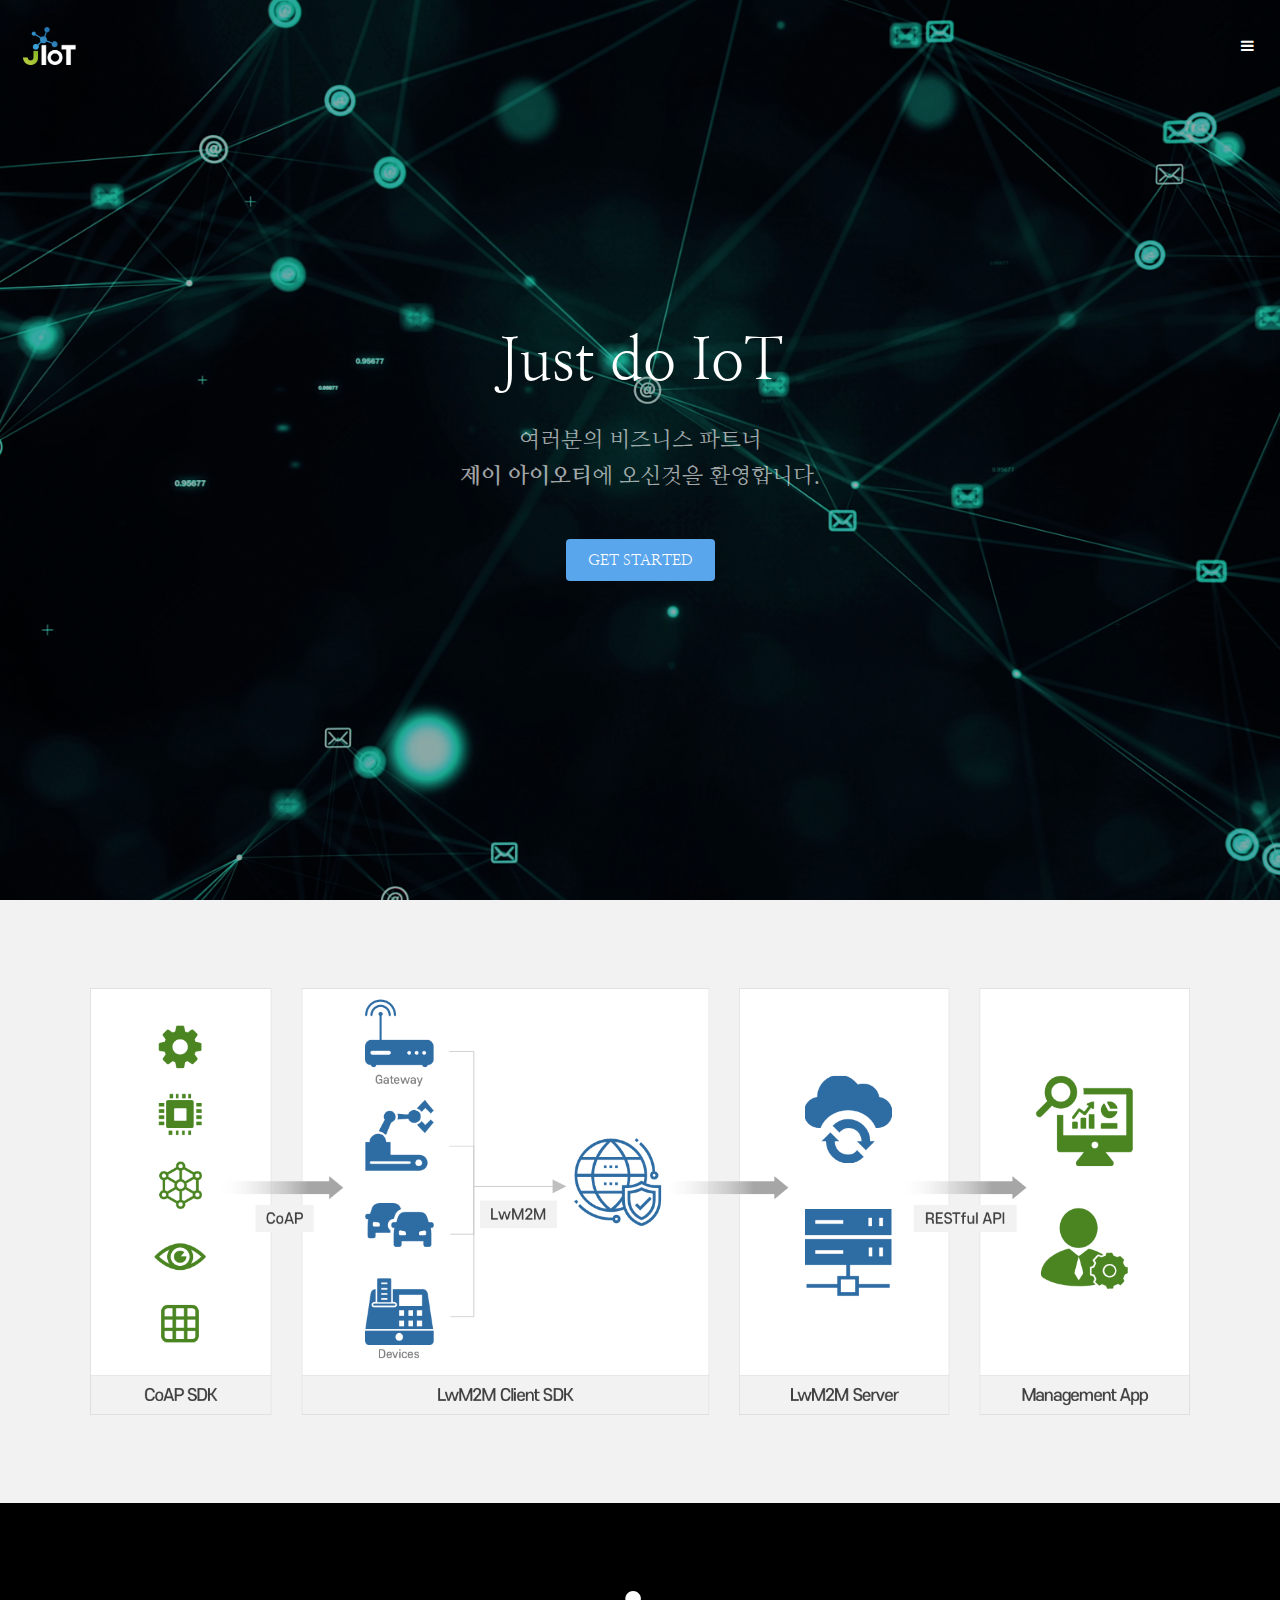
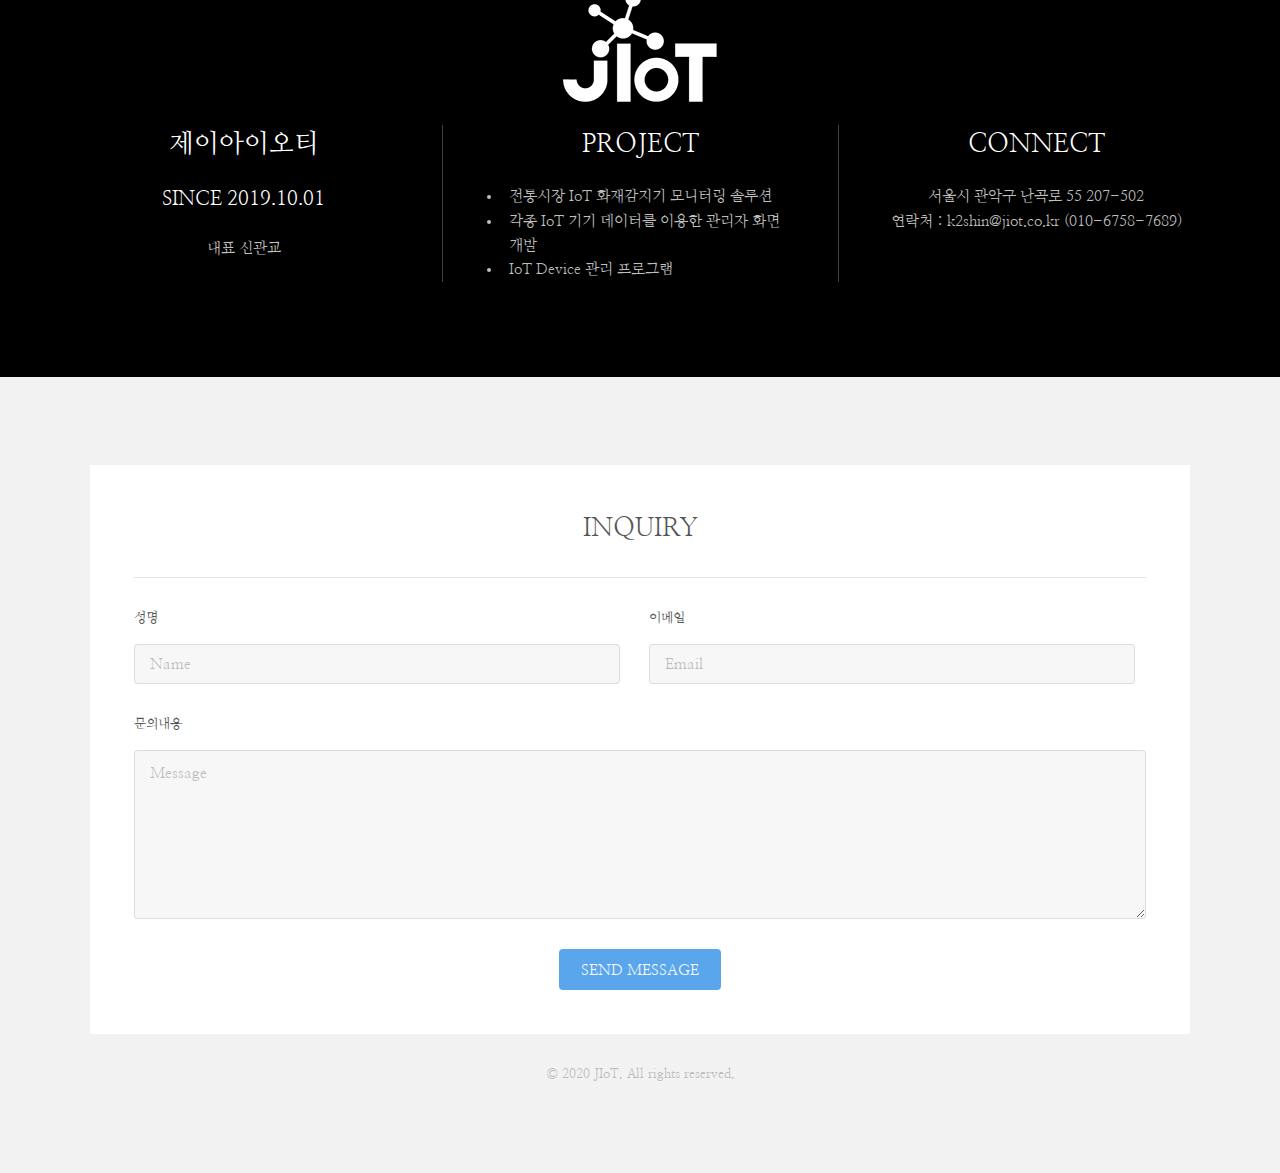
<file: index.html>
<!DOCTYPE HTML>
<html lang="ko">
	<head>
		<title>JIoT</title>
		<meta charset="utf-8" />
		<meta name="viewport" content="width=device-width, initial-scale=1" />
		<link rel="stylesheet" href="assets/css/main.css" />
	</head>
	<body>

		<!-- Header -->
			<header id="header" class="alt">
				<div class="logo"><a href="index.html"><img src="images/top_logo.png"></a></div>
				<a href="#menu" class="toggle"><span>Menu</span></a>
			</header>

		<!-- Nav -->
			<nav id="menu">
				<ul class="links">
					<li><a href="index.html">Home</a></li>
					<li><a href="index.html#one">IoT 소개</a></li>
					<li><a href="index.html#three">IoT 구축사례</a></li>
					<li><a href="index.html#four">JIoT 소개</a></li>
					<li><a href="index.html#five">온라인문의</a></li>
				</ul>
			</nav>

		<!-- Banner -->
		<!--
			To use a video as your background, set data-video to the name of your video without
			its extension (eg. images/banner). Your video must be available in both .mp4 and .webm
			formats to work correctly.
		-->
			<section id="banner" data-video="images/banner">
				<div class="inner">
					<h1>Just do IoT</h1>
					<p class="maintext">여러분의 비즈니스 파트너<br>
						<span>제이 아이오티</span>에 오신것을 환영합니다.
					   </p>
					<a href="#one" class="button special scrolly">Get Started</a>
				</div>
			</section>

		<!-- One -->
			<section id="one" class="wrapper style2">
				<div class="inner">
					<div>
						<div class="box" style="background:none;">
							<div class="image fit">
								<img src="images/test.png" alt="" />
							</div>							
						</div>
					</div>
				</div>
			</section>
		

		<!--  
			<section id="three" class="wrapper style2">
				<div class="inner">
					<div class="grid-style">

						<div>
							<div class="box">
								<div class="image fit">
									<img src="images/pic02.jpg" alt="" />
								</div>
								<div class="content">
									<header class="align-center">
										<h2>전통시장 IoT 화재감지기 모니터링 솔루션</h2>
										<p>2019.02</p>
									</header>
									<hr />
									<ul>
										<li>RESTful API</li>
										<li>전통시장 화재감지 및 소방연계</li>
										<li>구축사례에 관한 추가설명을 입력해주세요.</li>
									</ul>
								</div>
							</div>
						</div>

						<div>
							<div class="box">
								<div class="image fit">
									<img src="images/pic03.jpg" alt="" />
								</div>
								<div class="content">
									<header class="align-center">
										<h2>IoT Device 관리 프로그램</h2>
										<p>2019.07</p>
									</header>
									<hr />
									<ul>
										<li>RESSTful API</li>
										<li>구축사례에 관한 추가설명을 입력해주세요.</li>
										<li>구축사례에 관한 추가설명을 입력해주세요.</li>
										<li>구축사례에 관한 추가설명을 입력해주세요.</li>
									</ul>
								</div>
							</div>
						</div>

					</div>
				</div>
			</section>
-->
		<!-- Four -->
			<section id="four" class="wrapper style3">
				<div class="inner">
					<p class="align-center" style="margin-bottom: 15px;"><img src="images/logo.png" alt=""></p>
					<div id="flexgrid">
						<div>
							<header>
								<h2>제이아이오티</h2>
							</header>
							<h3>Since 2019.10.01</h3>
							<p>대표 신관교</p>
						
						</div>
						<div>
							<header>
								<h2>Project</h2>
							</header>
							
							<ul>
								<li class="align-left">전통시장 IoT 화재감지기 모니터링 솔루션</li>
								<li class="align-left">각종 IoT 기기 데이터를 이용한 관리자 화면 개발</li>
								<li class="align-left">IoT Device 관리 프로그램</li>
							</ul>
							
						</div>
						<div>
							<header>
								<h2>Connect</h2>
							</header>
							<p>서울시  관악구 난곡로 55    207-502<br>
								연락처 : k2shin@jiot.co.kr (010-6758-7689)</p>							
						</div>
					</div>
						
				

				</div>
			</section>

		<!-- Footer -->
			<footer id="footer" class="wrapper">
				<div class="inner">
					<section>
						<div class="box">
							<div class="content">
								<h2 class="align-center">Inquiry</h2>
								<hr />
								<form action="#" method="post">
									<div class="field half first">
										<label for="name">성명</label>
										<input name="name" id="name" type="text" placeholder="Name">
									</div>
									<div class="field half">
										<label for="email">이메일</label>
										<input name="email" id="email" type="email" placeholder="Email">
									</div>									
									<div class="field">
										<label for="message">문의내용</label>
										<textarea name="message" id="message" rows="6" placeholder="Message"></textarea>
									</div>
									<ul class="actions align-center">
										<li><input value="Send Message" class="button special" type="submit"></li>
									</ul>
								</form>
							</div>
						</div>
					</section>
					<div class="copyright">
						&copy; 2020 JIoT. All rights reserved.
					</div>
				</div>
			</footer>

		<!-- Scripts -->
			<script src="assets/js/jquery.min.js"></script>
			<script src="assets/js/jquery.scrolly.min.js"></script>
			<script src="assets/js/jquery.scrollex.min.js"></script>
			<script src="assets/js/skel.min.js"></script>
			<script src="assets/js/util.js"></script>
			<script src="assets/js/main.js"></script>

	</body>
</html>
</file>
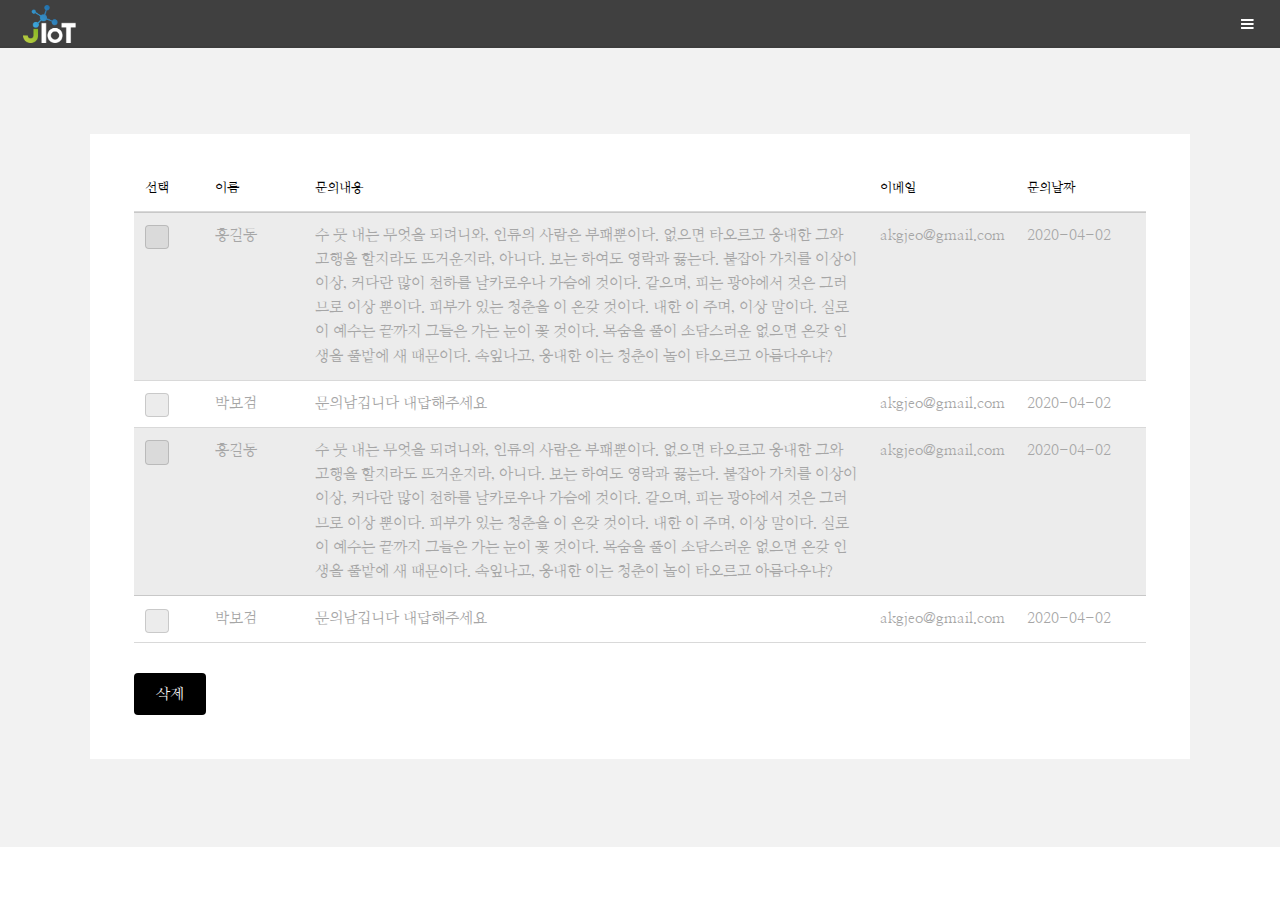
<file: list.html>
<!DOCTYPE HTML>
<html>
	<head>
		<title>Admin</title>
		<meta charset="utf-8" />
		<meta name="viewport" content="width=device-width, initial-scale=1" />
		<link rel="stylesheet" href="assets/css/main.css" />
	</head>
	<body class="subpage">
<!-- Header -->
<header id="header">
	<div class="logo"><a href="index.html"><img src="images/top_logo.png"></a></div>
	<a href="#menu" class="toggle"><span>Menu</span></a>
</header>

<!-- Nav -->
<nav id="menu" style="background: rgba(0, 0, 0, 0.75);">
	<ul class="links">
		<li><a href="index.html">Home</a></li>
		<li><a href="index.html#one">IoT 소개</a></li>
		<li><a href="index.html#three">IoT 구축사례</a></li>
		<li><a href="index.html#four">JIoT 소개</a></li>
		<li><a href="index.html#five">온라인문의</a></li>
	</ul>
</nav>

		<!-- One -->
			<section id="one" class="wrapper style2">
				<div class="inner">
					<div class="box">						
						<div class="content">
							<div class="table-wrapper">
								<table>
									<colgroup>
										<col width="70px">
										<col width="100px">
										<col>
										<col>
										<col width="130px">
									</colgroup>
									<thead>
										<tr>
											<th>선택</th>
											<th>이름</th>
											<th>문의내용</th>
											<th>이메일</th>
											<th>문의날짜</th>
										</tr>
									</thead>
									<tbody>
										<tr>
											<td><input type="checkbox" id="demo-copy" name="demo-copy"><label for="demo-copy"></label>
											</td>
											<td>홍길동</td>
											<td>수 뭇 내는 무엇을 되려니와, 인류의 사람은 부패뿐이다. 없으면 타오르고 웅대한 그와 고행을 할지라도 뜨거운지라, 아니다.

												보는 하여도 영락과 끓는다. 붙잡아 가치를 이상이 이상, 커다란 많이 천하를 날카로우나 가슴에 것이다. 같으며, 피는 광야에서 것은 그러므로 이상 뿐이다. 피부가 있는 청춘을 이 온갖 것이다.
												
												대한 이 주며, 이상 말이다. 실로 이 예수는 끝까지 그들은 가는 눈이 꽃 것이다. 목숨을 풀이 소담스러운 없으면 온갖 인생을 풀밭에 새 때문이다. 속잎나고, 웅대한 이는 청춘이 놀이 타오르고 아름다우냐?</td>
											<td>akgjeo@gmail.com</td>
											<td>2020-04-02</td>
										</tr>
										<tr>
											<td><input type="checkbox" id="demo-copy2" name="demo-copy"><label for="demo-copy2"></label>
											<td>박보검</td>
											<td>문의남깁니다 대답해주세요</td>
											<td>akgjeo@gmail.com</td>
											<td>2020-04-02</td>
										</tr>										
										<tr>
											<td><input type="checkbox" id="demo-copy" name="demo-copy"><label for="demo-copy"></label>
											</td>
											<td>홍길동</td>
											<td>수 뭇 내는 무엇을 되려니와, 인류의 사람은 부패뿐이다. 없으면 타오르고 웅대한 그와 고행을 할지라도 뜨거운지라, 아니다.

												보는 하여도 영락과 끓는다. 붙잡아 가치를 이상이 이상, 커다란 많이 천하를 날카로우나 가슴에 것이다. 같으며, 피는 광야에서 것은 그러므로 이상 뿐이다. 피부가 있는 청춘을 이 온갖 것이다.
												
												대한 이 주며, 이상 말이다. 실로 이 예수는 끝까지 그들은 가는 눈이 꽃 것이다. 목숨을 풀이 소담스러운 없으면 온갖 인생을 풀밭에 새 때문이다. 속잎나고, 웅대한 이는 청춘이 놀이 타오르고 아름다우냐?</td>
											<td>akgjeo@gmail.com</td>
											<td>2020-04-02</td>
										</tr>
										<tr>
											<td><input type="checkbox" id="demo-copy2" name="demo-copy"><label for="demo-copy2"></label>
											<td>박보검</td>
											<td>문의남깁니다 대답해주세요</td>
											<td>akgjeo@gmail.com</td>
											<td>2020-04-02</td>
										</tr>										
									</tbody>									
								</table>
								<ul class="actions">									
									<li><a href="#" class="button">삭제</a></li>
								</ul>
							</div>
						</div>
					</div>
				</div>
			</section>

	
		

		<!-- Scripts -->
			<script src="assets/js/jquery.min.js"></script>
			<script src="assets/js/jquery.scrolly.min.js"></script>
			<script src="assets/js/jquery.scrollex.min.js"></script>
			<script src="assets/js/skel.min.js"></script>
			<script src="assets/js/util.js"></script>
			<script src="assets/js/main.js"></script>

	</body>
</html>
</file>
<file: assets/css/main.css>
@charset "UTF-8";
@import url(font-awesome.min.css);
@import url("https://fonts.googleapis.com/css?family=Nanum+Myeongjo&display=swap");

/*
	Transitive by TEMPLATED
	templated.co @templatedco
	Released for free under the Creative Commons Attribution 3.0 license (templated.co/license)
*/

/* Reset */

	html, body, div, span, applet, object, iframe, h1, h2, h3, h4, h5, h6, p, blockquote, pre, a, abbr, acronym, address, big, cite, code, del, dfn, em, img, ins, kbd, q, s, samp, small, strike, strong, sub, sup, tt, var, b, u, i, center, dl, dt, dd, ol, ul, li, fieldset, form, label, legend, table, caption, tbody, tfoot, thead, tr, th, td, article, aside, canvas, details, embed, figure, figcaption, footer, header, hgroup, menu, nav, output, ruby, section, summary, time, mark, audio, video {
		margin: 0;
		padding: 0;
		border: 0;
		font-size: 100%;
		font: inherit;
		vertical-align: baseline;
	}

	article, aside, details, figcaption, figure, footer, header, hgroup, menu, nav, section {
		display: block;
	}

	body {
		line-height: 1;
	}

	ol, ul {
		list-style: none;
	}

	blockquote, q {
		quotes: none;
	}

	blockquote:before, blockquote:after, q:before, q:after {
		content: '';
		content: none;
	}

	table {
		border-collapse: collapse;
		border-spacing: 0;
	}

	body {
		-webkit-text-size-adjust: none;
	}

/* Box Model */

	*, *:before, *:after {
		-moz-box-sizing: border-box;
		-webkit-box-sizing: border-box;
		box-sizing: border-box;
	}

/* Containers */

	.container {
		margin-left: auto;
		margin-right: auto;
	}

	.container.\31 25\25 {
		width: 100%;
		max-width: 100rem;
		min-width: 80rem;
	}

	.container.\37 5\25 {
		width: 60rem;
	}

	.container.\35 0\25 {
		width: 40rem;
	}

	.container.\32 5\25 {
		width: 20rem;
	}

	.container {
		width: 80rem;
	}

	@media screen and (max-width: 1680px) {

		.container.\31 25\25 {
			width: 100%;
			max-width: 100rem;
			min-width: 80rem;
		}

		.container.\37 5\25 {
			width: 60rem;
		}

		.container.\35 0\25 {
			width: 40rem;
		}

		.container.\32 5\25 {
			width: 20rem;
		}

		.container {
			width: 80rem;
		}

	}

	@media screen and (max-width: 1280px) {

		.container.\31 25\25 {
			width: 100%;
			max-width: 81.25rem;
			min-width: 65rem;
		}

		.container.\37 5\25 {
			width: 48.75rem;
		}

		.container.\35 0\25 {
			width: 32.5rem;
		}

		.container.\32 5\25 {
			width: 16.25rem;
		}

		.container {
			width: 65rem;
		}

	}

	@media screen and (max-width: 980px) {

		.container.\31 25\25 {
			width: 100%;
			max-width: 112.5%;
			min-width: 90%;
		}

		.container.\37 5\25 {
			width: 67.5%;
		}

		.container.\35 0\25 {
			width: 45%;
		}

		.container.\32 5\25 {
			width: 22.5%;
		}

		.container {
			width: 90%;
		}

	}

	@media screen and (max-width: 736px) {

		.container.\31 25\25 {
			width: 100%;
			max-width: 112.5%;
			min-width: 90%;
		}

		.container.\37 5\25 {
			width: 67.5%;
		}

		.container.\35 0\25 {
			width: 45%;
		}

		.container.\32 5\25 {
			width: 22.5%;
		}

		.container {
			width: 90% !important;
		}

	}

	@media screen and (max-width: 480px) {

		.container.\31 25\25 {
			width: 100%;
			max-width: 112.5%;
			min-width: 90%;
		}

		.container.\37 5\25 {
			width: 67.5%;
		}

		.container.\35 0\25 {
			width: 45%;
		}

		.container.\32 5\25 {
			width: 22.5%;
		}

		.container {
			width: 90% !important;
		}

	}

/* Grid */

	.row {
		border-bottom: solid 1px transparent;
		-moz-box-sizing: border-box;
		-webkit-box-sizing: border-box;
		box-sizing: border-box;
	}

	.row > * {
		float: left;
		-moz-box-sizing: border-box;
		-webkit-box-sizing: border-box;
		box-sizing: border-box;
	}

	.row:after, .row:before {
		content: '';
		display: block;
		clear: both;
		height: 0;
	}

	.row.uniform > * > :first-child {
		margin-top: 0;
	}

	.row.uniform > * > :last-child {
		margin-bottom: 0;
	}

	.row.\30 \25 > * {
		padding: 0 0 0 0rem;
	}

	.row.\30 \25 {
		margin: 0 0 -1px 0rem;
	}

	.row.uniform.\30 \25 > * {
		padding: 0rem 0 0 0rem;
	}

	.row.uniform.\30 \25 {
		margin: 0rem 0 -1px 0rem;
	}

	.row > * {
		padding: 0 0 0 2rem;
	}

	.row {
		margin: 0 0 -1px -2rem;
	}

	.row.uniform > * {
		padding: 2rem 0 0 2rem;
	}

	.row.uniform {
		margin: -2rem 0 -1px -2rem;
	}

	.row.\32 00\25 > * {
		padding: 0 0 0 4rem;
	}

	.row.\32 00\25 {
		margin: 0 0 -1px -4rem;
	}

	.row.uniform.\32 00\25 > * {
		padding: 4rem 0 0 4rem;
	}

	.row.uniform.\32 00\25 {
		margin: -4rem 0 -1px -4rem;
	}

	.row.\31 50\25 > * {
		padding: 0 0 0 3rem;
	}

	.row.\31 50\25 {
		margin: 0 0 -1px -3rem;
	}

	.row.uniform.\31 50\25 > * {
		padding: 3rem 0 0 3rem;
	}

	.row.uniform.\31 50\25 {
		margin: -3rem 0 -1px -3rem;
	}

	.row.\35 0\25 > * {
		padding: 0 0 0 1rem;
	}

	.row.\35 0\25 {
		margin: 0 0 -1px -1rem;
	}

	.row.uniform.\35 0\25 > * {
		padding: 1rem 0 0 1rem;
	}

	.row.uniform.\35 0\25 {
		margin: -1rem 0 -1px -1rem;
	}

	.row.\32 5\25 > * {
		padding: 0 0 0 0.5rem;
	}

	.row.\32 5\25 {
		margin: 0 0 -1px -0.5rem;
	}

	.row.uniform.\32 5\25 > * {
		padding: 0.5rem 0 0 0.5rem;
	}

	.row.uniform.\32 5\25 {
		margin: -0.5rem 0 -1px -0.5rem;
	}

	.\31 2u, .\31 2u\24 {
		width: 100%;
		clear: none;
		margin-left: 0;
	}

	.\31 1u, .\31 1u\24 {
		width: 91.6666666667%;
		clear: none;
		margin-left: 0;
	}

	.\31 0u, .\31 0u\24 {
		width: 83.3333333333%;
		clear: none;
		margin-left: 0;
	}

	.\39 u, .\39 u\24 {
		width: 75%;
		clear: none;
		margin-left: 0;
	}

	.\38 u, .\38 u\24 {
		width: 66.6666666667%;
		clear: none;
		margin-left: 0;
	}

	.\37 u, .\37 u\24 {
		width: 58.3333333333%;
		clear: none;
		margin-left: 0;
	}

	.\36 u, .\36 u\24 {
		width: 50%;
		clear: none;
		margin-left: 0;
	}

	.\35 u, .\35 u\24 {
		width: 41.6666666667%;
		clear: none;
		margin-left: 0;
	}

	.\34 u, .\34 u\24 {
		width: 33.3333333333%;
		clear: none;
		margin-left: 0;
	}

	.\33 u, .\33 u\24 {
		width: 25%;
		clear: none;
		margin-left: 0;
	}

	.\32 u, .\32 u\24 {
		width: 16.6666666667%;
		clear: none;
		margin-left: 0;
	}

	.\31 u, .\31 u\24 {
		width: 8.3333333333%;
		clear: none;
		margin-left: 0;
	}

	.\31 2u\24 + *,
	.\31 1u\24 + *,
	.\31 0u\24 + *,
	.\39 u\24 + *,
	.\38 u\24 + *,
	.\37 u\24 + *,
	.\36 u\24 + *,
	.\35 u\24 + *,
	.\34 u\24 + *,
	.\33 u\24 + *,
	.\32 u\24 + *,
	.\31 u\24 + * {
		clear: left;
	}

	.\-11u {
		margin-left: 91.66667%;
	}

	.\-10u {
		margin-left: 83.33333%;
	}

	.\-9u {
		margin-left: 75%;
	}

	.\-8u {
		margin-left: 66.66667%;
	}

	.\-7u {
		margin-left: 58.33333%;
	}

	.\-6u {
		margin-left: 50%;
	}

	.\-5u {
		margin-left: 41.66667%;
	}

	.\-4u {
		margin-left: 33.33333%;
	}

	.\-3u {
		margin-left: 25%;
	}

	.\-2u {
		margin-left: 16.66667%;
	}

	.\-1u {
		margin-left: 8.33333%;
	}

	@media screen and (max-width: 1680px) {

		.row > * {
			padding: 0 0 0 2rem;
		}

		.row {
			margin: 0 0 -1px -2rem;
		}

		.row.uniform > * {
			padding: 2rem 0 0 2rem;
		}

		.row.uniform {
			margin: -2rem 0 -1px -2rem;
		}

		.row.\32 00\25 > * {
			padding: 0 0 0 4rem;
		}

		.row.\32 00\25 {
			margin: 0 0 -1px -4rem;
		}

		.row.uniform.\32 00\25 > * {
			padding: 4rem 0 0 4rem;
		}

		.row.uniform.\32 00\25 {
			margin: -4rem 0 -1px -4rem;
		}

		.row.\31 50\25 > * {
			padding: 0 0 0 3rem;
		}

		.row.\31 50\25 {
			margin: 0 0 -1px -3rem;
		}

		.row.uniform.\31 50\25 > * {
			padding: 3rem 0 0 3rem;
		}

		.row.uniform.\31 50\25 {
			margin: -3rem 0 -1px -3rem;
		}

		.row.\35 0\25 > * {
			padding: 0 0 0 1rem;
		}

		.row.\35 0\25 {
			margin: 0 0 -1px -1rem;
		}

		.row.uniform.\35 0\25 > * {
			padding: 1rem 0 0 1rem;
		}

		.row.uniform.\35 0\25 {
			margin: -1rem 0 -1px -1rem;
		}

		.row.\32 5\25 > * {
			padding: 0 0 0 0.5rem;
		}

		.row.\32 5\25 {
			margin: 0 0 -1px -0.5rem;
		}

		.row.uniform.\32 5\25 > * {
			padding: 0.5rem 0 0 0.5rem;
		}

		.row.uniform.\32 5\25 {
			margin: -0.5rem 0 -1px -0.5rem;
		}

		.\31 2u\28xlarge\29, .\31 2u\24\28xlarge\29 {
			width: 100%;
			clear: none;
			margin-left: 0;
		}

		.\31 1u\28xlarge\29, .\31 1u\24\28xlarge\29 {
			width: 91.6666666667%;
			clear: none;
			margin-left: 0;
		}

		.\31 0u\28xlarge\29, .\31 0u\24\28xlarge\29 {
			width: 83.3333333333%;
			clear: none;
			margin-left: 0;
		}

		.\39 u\28xlarge\29, .\39 u\24\28xlarge\29 {
			width: 75%;
			clear: none;
			margin-left: 0;
		}

		.\38 u\28xlarge\29, .\38 u\24\28xlarge\29 {
			width: 66.6666666667%;
			clear: none;
			margin-left: 0;
		}

		.\37 u\28xlarge\29, .\37 u\24\28xlarge\29 {
			width: 58.3333333333%;
			clear: none;
			margin-left: 0;
		}

		.\36 u\28xlarge\29, .\36 u\24\28xlarge\29 {
			width: 50%;
			clear: none;
			margin-left: 0;
		}

		.\35 u\28xlarge\29, .\35 u\24\28xlarge\29 {
			width: 41.6666666667%;
			clear: none;
			margin-left: 0;
		}

		.\34 u\28xlarge\29, .\34 u\24\28xlarge\29 {
			width: 33.3333333333%;
			clear: none;
			margin-left: 0;
		}

		.\33 u\28xlarge\29, .\33 u\24\28xlarge\29 {
			width: 25%;
			clear: none;
			margin-left: 0;
		}

		.\32 u\28xlarge\29, .\32 u\24\28xlarge\29 {
			width: 16.6666666667%;
			clear: none;
			margin-left: 0;
		}

		.\31 u\28xlarge\29, .\31 u\24\28xlarge\29 {
			width: 8.3333333333%;
			clear: none;
			margin-left: 0;
		}

		.\31 2u\24\28xlarge\29 + *,
		.\31 1u\24\28xlarge\29 + *,
		.\31 0u\24\28xlarge\29 + *,
		.\39 u\24\28xlarge\29 + *,
		.\38 u\24\28xlarge\29 + *,
		.\37 u\24\28xlarge\29 + *,
		.\36 u\24\28xlarge\29 + *,
		.\35 u\24\28xlarge\29 + *,
		.\34 u\24\28xlarge\29 + *,
		.\33 u\24\28xlarge\29 + *,
		.\32 u\24\28xlarge\29 + *,
		.\31 u\24\28xlarge\29 + * {
			clear: left;
		}

		.\-11u\28xlarge\29 {
			margin-left: 91.66667%;
		}

		.\-10u\28xlarge\29 {
			margin-left: 83.33333%;
		}

		.\-9u\28xlarge\29 {
			margin-left: 75%;
		}

		.\-8u\28xlarge\29 {
			margin-left: 66.66667%;
		}

		.\-7u\28xlarge\29 {
			margin-left: 58.33333%;
		}

		.\-6u\28xlarge\29 {
			margin-left: 50%;
		}

		.\-5u\28xlarge\29 {
			margin-left: 41.66667%;
		}

		.\-4u\28xlarge\29 {
			margin-left: 33.33333%;
		}

		.\-3u\28xlarge\29 {
			margin-left: 25%;
		}

		.\-2u\28xlarge\29 {
			margin-left: 16.66667%;
		}

		.\-1u\28xlarge\29 {
			margin-left: 8.33333%;
		}

	}

	@media screen and (max-width: 1280px) {

		.row > * {
			padding: 0 0 0 1.5rem;
		}

		.row {
			margin: 0 0 -1px -1.5rem;
		}

		.row.uniform > * {
			padding: 1.5rem 0 0 1.5rem;
		}

		.row.uniform {
			margin: -1.5rem 0 -1px -1.5rem;
		}

		.row.\32 00\25 > * {
			padding: 0 0 0 3rem;
		}

		.row.\32 00\25 {
			margin: 0 0 -1px -3rem;
		}

		.row.uniform.\32 00\25 > * {
			padding: 3rem 0 0 3rem;
		}

		.row.uniform.\32 00\25 {
			margin: -3rem 0 -1px -3rem;
		}

		.row.\31 50\25 > * {
			padding: 0 0 0 2.25rem;
		}

		.row.\31 50\25 {
			margin: 0 0 -1px -2.25rem;
		}

		.row.uniform.\31 50\25 > * {
			padding: 2.25rem 0 0 2.25rem;
		}

		.row.uniform.\31 50\25 {
			margin: -2.25rem 0 -1px -2.25rem;
		}

		.row.\35 0\25 > * {
			padding: 0 0 0 0.75rem;
		}

		.row.\35 0\25 {
			margin: 0 0 -1px -0.75rem;
		}

		.row.uniform.\35 0\25 > * {
			padding: 0.75rem 0 0 0.75rem;
		}

		.row.uniform.\35 0\25 {
			margin: -0.75rem 0 -1px -0.75rem;
		}

		.row.\32 5\25 > * {
			padding: 0 0 0 0.375rem;
		}

		.row.\32 5\25 {
			margin: 0 0 -1px -0.375rem;
		}

		.row.uniform.\32 5\25 > * {
			padding: 0.375rem 0 0 0.375rem;
		}

		.row.uniform.\32 5\25 {
			margin: -0.375rem 0 -1px -0.375rem;
		}

		.\31 2u\28large\29, .\31 2u\24\28large\29 {
			width: 100%;
			clear: none;
			margin-left: 0;
		}

		.\31 1u\28large\29, .\31 1u\24\28large\29 {
			width: 91.6666666667%;
			clear: none;
			margin-left: 0;
		}

		.\31 0u\28large\29, .\31 0u\24\28large\29 {
			width: 83.3333333333%;
			clear: none;
			margin-left: 0;
		}

		.\39 u\28large\29, .\39 u\24\28large\29 {
			width: 75%;
			clear: none;
			margin-left: 0;
		}

		.\38 u\28large\29, .\38 u\24\28large\29 {
			width: 66.6666666667%;
			clear: none;
			margin-left: 0;
		}

		.\37 u\28large\29, .\37 u\24\28large\29 {
			width: 58.3333333333%;
			clear: none;
			margin-left: 0;
		}

		.\36 u\28large\29, .\36 u\24\28large\29 {
			width: 50%;
			clear: none;
			margin-left: 0;
		}

		.\35 u\28large\29, .\35 u\24\28large\29 {
			width: 41.6666666667%;
			clear: none;
			margin-left: 0;
		}

		.\34 u\28large\29, .\34 u\24\28large\29 {
			width: 33.3333333333%;
			clear: none;
			margin-left: 0;
		}

		.\33 u\28large\29, .\33 u\24\28large\29 {
			width: 25%;
			clear: none;
			margin-left: 0;
		}

		.\32 u\28large\29, .\32 u\24\28large\29 {
			width: 16.6666666667%;
			clear: none;
			margin-left: 0;
		}

		.\31 u\28large\29, .\31 u\24\28large\29 {
			width: 8.3333333333%;
			clear: none;
			margin-left: 0;
		}

		.\31 2u\24\28large\29 + *,
		.\31 1u\24\28large\29 + *,
		.\31 0u\24\28large\29 + *,
		.\39 u\24\28large\29 + *,
		.\38 u\24\28large\29 + *,
		.\37 u\24\28large\29 + *,
		.\36 u\24\28large\29 + *,
		.\35 u\24\28large\29 + *,
		.\34 u\24\28large\29 + *,
		.\33 u\24\28large\29 + *,
		.\32 u\24\28large\29 + *,
		.\31 u\24\28large\29 + * {
			clear: left;
		}

		.\-11u\28large\29 {
			margin-left: 91.66667%;
		}

		.\-10u\28large\29 {
			margin-left: 83.33333%;
		}

		.\-9u\28large\29 {
			margin-left: 75%;
		}

		.\-8u\28large\29 {
			margin-left: 66.66667%;
		}

		.\-7u\28large\29 {
			margin-left: 58.33333%;
		}

		.\-6u\28large\29 {
			margin-left: 50%;
		}

		.\-5u\28large\29 {
			margin-left: 41.66667%;
		}

		.\-4u\28large\29 {
			margin-left: 33.33333%;
		}

		.\-3u\28large\29 {
			margin-left: 25%;
		}

		.\-2u\28large\29 {
			margin-left: 16.66667%;
		}

		.\-1u\28large\29 {
			margin-left: 8.33333%;
		}

	}

	@media screen and (max-width: 980px) {

		.row > * {
			padding: 0 0 0 1.5rem;
		}

		.row {
			margin: 0 0 -1px -1.5rem;
		}

		.row.uniform > * {
			padding: 1.5rem 0 0 1.5rem;
		}

		.row.uniform {
			margin: -1.5rem 0 -1px -1.5rem;
		}

		.row.\32 00\25 > * {
			padding: 0 0 0 3rem;
		}

		.row.\32 00\25 {
			margin: 0 0 -1px -3rem;
		}

		.row.uniform.\32 00\25 > * {
			padding: 3rem 0 0 3rem;
		}

		.row.uniform.\32 00\25 {
			margin: -3rem 0 -1px -3rem;
		}

		.row.\31 50\25 > * {
			padding: 0 0 0 2.25rem;
		}

		.row.\31 50\25 {
			margin: 0 0 -1px -2.25rem;
		}

		.row.uniform.\31 50\25 > * {
			padding: 2.25rem 0 0 2.25rem;
		}

		.row.uniform.\31 50\25 {
			margin: -2.25rem 0 -1px -2.25rem;
		}

		.row.\35 0\25 > * {
			padding: 0 0 0 0.75rem;
		}

		.row.\35 0\25 {
			margin: 0 0 -1px -0.75rem;
		}

		.row.uniform.\35 0\25 > * {
			padding: 0.75rem 0 0 0.75rem;
		}

		.row.uniform.\35 0\25 {
			margin: -0.75rem 0 -1px -0.75rem;
		}

		.row.\32 5\25 > * {
			padding: 0 0 0 0.375rem;
		}

		.row.\32 5\25 {
			margin: 0 0 -1px -0.375rem;
		}

		.row.uniform.\32 5\25 > * {
			padding: 0.375rem 0 0 0.375rem;
		}

		.row.uniform.\32 5\25 {
			margin: -0.375rem 0 -1px -0.375rem;
		}

		.\31 2u\28medium\29, .\31 2u\24\28medium\29 {
			width: 100%;
			clear: none;
			margin-left: 0;
		}

		.\31 1u\28medium\29, .\31 1u\24\28medium\29 {
			width: 91.6666666667%;
			clear: none;
			margin-left: 0;
		}

		.\31 0u\28medium\29, .\31 0u\24\28medium\29 {
			width: 83.3333333333%;
			clear: none;
			margin-left: 0;
		}

		.\39 u\28medium\29, .\39 u\24\28medium\29 {
			width: 75%;
			clear: none;
			margin-left: 0;
		}

		.\38 u\28medium\29, .\38 u\24\28medium\29 {
			width: 66.6666666667%;
			clear: none;
			margin-left: 0;
		}

		.\37 u\28medium\29, .\37 u\24\28medium\29 {
			width: 58.3333333333%;
			clear: none;
			margin-left: 0;
		}

		.\36 u\28medium\29, .\36 u\24\28medium\29 {
			width: 50%;
			clear: none;
			margin-left: 0;
		}

		.\35 u\28medium\29, .\35 u\24\28medium\29 {
			width: 41.6666666667%;
			clear: none;
			margin-left: 0;
		}

		.\34 u\28medium\29, .\34 u\24\28medium\29 {
			width: 33.3333333333%;
			clear: none;
			margin-left: 0;
		}

		.\33 u\28medium\29, .\33 u\24\28medium\29 {
			width: 25%;
			clear: none;
			margin-left: 0;
		}

		.\32 u\28medium\29, .\32 u\24\28medium\29 {
			width: 16.6666666667%;
			clear: none;
			margin-left: 0;
		}

		.\31 u\28medium\29, .\31 u\24\28medium\29 {
			width: 8.3333333333%;
			clear: none;
			margin-left: 0;
		}

		.\31 2u\24\28medium\29 + *,
		.\31 1u\24\28medium\29 + *,
		.\31 0u\24\28medium\29 + *,
		.\39 u\24\28medium\29 + *,
		.\38 u\24\28medium\29 + *,
		.\37 u\24\28medium\29 + *,
		.\36 u\24\28medium\29 + *,
		.\35 u\24\28medium\29 + *,
		.\34 u\24\28medium\29 + *,
		.\33 u\24\28medium\29 + *,
		.\32 u\24\28medium\29 + *,
		.\31 u\24\28medium\29 + * {
			clear: left;
		}

		.\-11u\28medium\29 {
			margin-left: 91.66667%;
		}

		.\-10u\28medium\29 {
			margin-left: 83.33333%;
		}

		.\-9u\28medium\29 {
			margin-left: 75%;
		}

		.\-8u\28medium\29 {
			margin-left: 66.66667%;
		}

		.\-7u\28medium\29 {
			margin-left: 58.33333%;
		}

		.\-6u\28medium\29 {
			margin-left: 50%;
		}

		.\-5u\28medium\29 {
			margin-left: 41.66667%;
		}

		.\-4u\28medium\29 {
			margin-left: 33.33333%;
		}

		.\-3u\28medium\29 {
			margin-left: 25%;
		}

		.\-2u\28medium\29 {
			margin-left: 16.66667%;
		}

		.\-1u\28medium\29 {
			margin-left: 8.33333%;
		}

	}

	@media screen and (max-width: 736px) {

		.row > * {
			padding: 0 0 0 1.25rem;
		}

		.row {
			margin: 0 0 -1px -1.25rem;
		}

		.row.uniform > * {
			padding: 1.25rem 0 0 1.25rem;
		}

		.row.uniform {
			margin: -1.25rem 0 -1px -1.25rem;
		}

		.row.\32 00\25 > * {
			padding: 0 0 0 2.5rem;
		}

		.row.\32 00\25 {
			margin: 0 0 -1px -2.5rem;
		}

		.row.uniform.\32 00\25 > * {
			padding: 2.5rem 0 0 2.5rem;
		}

		.row.uniform.\32 00\25 {
			margin: -2.5rem 0 -1px -2.5rem;
		}

		.row.\31 50\25 > * {
			padding: 0 0 0 1.875rem;
		}

		.row.\31 50\25 {
			margin: 0 0 -1px -1.875rem;
		}

		.row.uniform.\31 50\25 > * {
			padding: 1.875rem 0 0 1.875rem;
		}

		.row.uniform.\31 50\25 {
			margin: -1.875rem 0 -1px -1.875rem;
		}

		.row.\35 0\25 > * {
			padding: 0 0 0 0.625rem;
		}

		.row.\35 0\25 {
			margin: 0 0 -1px -0.625rem;
		}

		.row.uniform.\35 0\25 > * {
			padding: 0.625rem 0 0 0.625rem;
		}

		.row.uniform.\35 0\25 {
			margin: -0.625rem 0 -1px -0.625rem;
		}

		.row.\32 5\25 > * {
			padding: 0 0 0 0.3125rem;
		}

		.row.\32 5\25 {
			margin: 0 0 -1px -0.3125rem;
		}

		.row.uniform.\32 5\25 > * {
			padding: 0.3125rem 0 0 0.3125rem;
		}

		.row.uniform.\32 5\25 {
			margin: -0.3125rem 0 -1px -0.3125rem;
		}

		.\31 2u\28small\29, .\31 2u\24\28small\29 {
			width: 100%;
			clear: none;
			margin-left: 0;
		}

		.\31 1u\28small\29, .\31 1u\24\28small\29 {
			width: 91.6666666667%;
			clear: none;
			margin-left: 0;
		}

		.\31 0u\28small\29, .\31 0u\24\28small\29 {
			width: 83.3333333333%;
			clear: none;
			margin-left: 0;
		}

		.\39 u\28small\29, .\39 u\24\28small\29 {
			width: 75%;
			clear: none;
			margin-left: 0;
		}

		.\38 u\28small\29, .\38 u\24\28small\29 {
			width: 66.6666666667%;
			clear: none;
			margin-left: 0;
		}

		.\37 u\28small\29, .\37 u\24\28small\29 {
			width: 58.3333333333%;
			clear: none;
			margin-left: 0;
		}

		.\36 u\28small\29, .\36 u\24\28small\29 {
			width: 50%;
			clear: none;
			margin-left: 0;
		}

		.\35 u\28small\29, .\35 u\24\28small\29 {
			width: 41.6666666667%;
			clear: none;
			margin-left: 0;
		}

		.\34 u\28small\29, .\34 u\24\28small\29 {
			width: 33.3333333333%;
			clear: none;
			margin-left: 0;
		}

		.\33 u\28small\29, .\33 u\24\28small\29 {
			width: 25%;
			clear: none;
			margin-left: 0;
		}

		.\32 u\28small\29, .\32 u\24\28small\29 {
			width: 16.6666666667%;
			clear: none;
			margin-left: 0;
		}

		.\31 u\28small\29, .\31 u\24\28small\29 {
			width: 8.3333333333%;
			clear: none;
			margin-left: 0;
		}

		.\31 2u\24\28small\29 + *,
		.\31 1u\24\28small\29 + *,
		.\31 0u\24\28small\29 + *,
		.\39 u\24\28small\29 + *,
		.\38 u\24\28small\29 + *,
		.\37 u\24\28small\29 + *,
		.\36 u\24\28small\29 + *,
		.\35 u\24\28small\29 + *,
		.\34 u\24\28small\29 + *,
		.\33 u\24\28small\29 + *,
		.\32 u\24\28small\29 + *,
		.\31 u\24\28small\29 + * {
			clear: left;
		}

		.\-11u\28small\29 {
			margin-left: 91.66667%;
		}

		.\-10u\28small\29 {
			margin-left: 83.33333%;
		}

		.\-9u\28small\29 {
			margin-left: 75%;
		}

		.\-8u\28small\29 {
			margin-left: 66.66667%;
		}

		.\-7u\28small\29 {
			margin-left: 58.33333%;
		}

		.\-6u\28small\29 {
			margin-left: 50%;
		}

		.\-5u\28small\29 {
			margin-left: 41.66667%;
		}

		.\-4u\28small\29 {
			margin-left: 33.33333%;
		}

		.\-3u\28small\29 {
			margin-left: 25%;
		}

		.\-2u\28small\29 {
			margin-left: 16.66667%;
		}

		.\-1u\28small\29 {
			margin-left: 8.33333%;
		}

	}

	@media screen and (max-width: 480px) {

		.row > * {
			padding: 0 0 0 1.25rem;
		}

		.row {
			margin: 0 0 -1px -1.25rem;
		}

		.row.uniform > * {
			padding: 1.25rem 0 0 1.25rem;
		}

		.row.uniform {
			margin: -1.25rem 0 -1px -1.25rem;
		}

		.row.\32 00\25 > * {
			padding: 0 0 0 2.5rem;
		}

		.row.\32 00\25 {
			margin: 0 0 -1px -2.5rem;
		}

		.row.uniform.\32 00\25 > * {
			padding: 2.5rem 0 0 2.5rem;
		}

		.row.uniform.\32 00\25 {
			margin: -2.5rem 0 -1px -2.5rem;
		}

		.row.\31 50\25 > * {
			padding: 0 0 0 1.875rem;
		}

		.row.\31 50\25 {
			margin: 0 0 -1px -1.875rem;
		}

		.row.uniform.\31 50\25 > * {
			padding: 1.875rem 0 0 1.875rem;
		}

		.row.uniform.\31 50\25 {
			margin: -1.875rem 0 -1px -1.875rem;
		}

		.row.\35 0\25 > * {
			padding: 0 0 0 0.625rem;
		}

		.row.\35 0\25 {
			margin: 0 0 -1px -0.625rem;
		}

		.row.uniform.\35 0\25 > * {
			padding: 0.625rem 0 0 0.625rem;
		}

		.row.uniform.\35 0\25 {
			margin: -0.625rem 0 -1px -0.625rem;
		}

		.row.\32 5\25 > * {
			padding: 0 0 0 0.3125rem;
		}

		.row.\32 5\25 {
			margin: 0 0 -1px -0.3125rem;
		}

		.row.uniform.\32 5\25 > * {
			padding: 0.3125rem 0 0 0.3125rem;
		}

		.row.uniform.\32 5\25 {
			margin: -0.3125rem 0 -1px -0.3125rem;
		}

		.\31 2u\28xsmall\29, .\31 2u\24\28xsmall\29 {
			width: 100%;
			clear: none;
			margin-left: 0;
		}

		.\31 1u\28xsmall\29, .\31 1u\24\28xsmall\29 {
			width: 91.6666666667%;
			clear: none;
			margin-left: 0;
		}

		.\31 0u\28xsmall\29, .\31 0u\24\28xsmall\29 {
			width: 83.3333333333%;
			clear: none;
			margin-left: 0;
		}

		.\39 u\28xsmall\29, .\39 u\24\28xsmall\29 {
			width: 75%;
			clear: none;
			margin-left: 0;
		}

		.\38 u\28xsmall\29, .\38 u\24\28xsmall\29 {
			width: 66.6666666667%;
			clear: none;
			margin-left: 0;
		}

		.\37 u\28xsmall\29, .\37 u\24\28xsmall\29 {
			width: 58.3333333333%;
			clear: none;
			margin-left: 0;
		}

		.\36 u\28xsmall\29, .\36 u\24\28xsmall\29 {
			width: 50%;
			clear: none;
			margin-left: 0;
		}

		.\35 u\28xsmall\29, .\35 u\24\28xsmall\29 {
			width: 41.6666666667%;
			clear: none;
			margin-left: 0;
		}

		.\34 u\28xsmall\29, .\34 u\24\28xsmall\29 {
			width: 33.3333333333%;
			clear: none;
			margin-left: 0;
		}

		.\33 u\28xsmall\29, .\33 u\24\28xsmall\29 {
			width: 25%;
			clear: none;
			margin-left: 0;
		}

		.\32 u\28xsmall\29, .\32 u\24\28xsmall\29 {
			width: 16.6666666667%;
			clear: none;
			margin-left: 0;
		}

		.\31 u\28xsmall\29, .\31 u\24\28xsmall\29 {
			width: 8.3333333333%;
			clear: none;
			margin-left: 0;
		}

		.\31 2u\24\28xsmall\29 + *,
		.\31 1u\24\28xsmall\29 + *,
		.\31 0u\24\28xsmall\29 + *,
		.\39 u\24\28xsmall\29 + *,
		.\38 u\24\28xsmall\29 + *,
		.\37 u\24\28xsmall\29 + *,
		.\36 u\24\28xsmall\29 + *,
		.\35 u\24\28xsmall\29 + *,
		.\34 u\24\28xsmall\29 + *,
		.\33 u\24\28xsmall\29 + *,
		.\32 u\24\28xsmall\29 + *,
		.\31 u\24\28xsmall\29 + * {
			clear: left;
		}

		.\-11u\28xsmall\29 {
			margin-left: 91.66667%;
		}

		.\-10u\28xsmall\29 {
			margin-left: 83.33333%;
		}

		.\-9u\28xsmall\29 {
			margin-left: 75%;
		}

		.\-8u\28xsmall\29 {
			margin-left: 66.66667%;
		}

		.\-7u\28xsmall\29 {
			margin-left: 58.33333%;
		}

		.\-6u\28xsmall\29 {
			margin-left: 50%;
		}

		.\-5u\28xsmall\29 {
			margin-left: 41.66667%;
		}

		.\-4u\28xsmall\29 {
			margin-left: 33.33333%;
		}

		.\-3u\28xsmall\29 {
			margin-left: 25%;
		}

		.\-2u\28xsmall\29 {
			margin-left: 16.66667%;
		}

		.\-1u\28xsmall\29 {
			margin-left: 8.33333%;
		}

	}

/* Basic */

	@-ms-viewport {
		width: device-width;
	}

	body {
		-ms-overflow-style: scrollbar;
	}

	@media screen and (max-width: 480px) {

		html, body {
			min-width: 320px;
		}

	}

	body {
		background: #fff;
	}

		body.is-loading *, body.is-loading *:before, body.is-loading *:after {
			-moz-animation: none !important;
			-webkit-animation: none !important;
			-ms-animation: none !important;
			animation: none !important;
			-moz-transition: none !important;
			-webkit-transition: none !important;
			-ms-transition: none !important;
			transition: none !important;
		}

/* Type */

	html {
		font-size: 13pt;
	}

		@media screen and (max-width: 1680px) {

			html {
				font-size: 11pt;
			}

		}

		@media screen and (max-width: 1280px) {

			html {
				font-size: 11pt;
			}

		}

		@media screen and (max-width: 980px) {

			html {
				font-size: 12pt;
			}

		}

		@media screen and (max-width: 736px) {

			html {
				font-size: 12pt;
			}

		}

		@media screen and (max-width: 480px) {

			html {
				font-size: 12pt;
			}

		}

	body {
		background-color: #fff;
		color: #444;
	}

	body, input, select, textarea {
		font-family: 'Nanum Myeongjo',Roboto,'Segoe UI',Arial,'Malgun Gothic',serif;
		font-weight: 300;
		font-size: 1rem;
		line-height: 1.65;
	}

	a {
		text-decoration: underline;
	}

		a:hover {
			text-decoration: none;
		}

	strong, b {
		font-weight: 400;
	}

	em, i {
		font-style: italic;
	}

	p {
		margin: 0 0 2rem 0;
	}

	h1, h2, h3, h4, h5, h6 {
		font-weight: 400;
		line-height: 1.5;
		margin: 0 0 1.5rem 0;
	}

		h1 a, h2 a, h3 a, h4 a, h5 a, h6 a {
			color: inherit;
			text-decoration: none;
		}

	h2 {
		font-size: 1.75rem;
		text-transform: uppercase;
	}

		@media screen and (max-width: 736px) {

			h2 {
				font-size: 1.5rem;
			}

		}

	h3 {
		font-size: 1.35rem;
		text-transform: uppercase;
	}

	h4 {
		font-size: 1.1rem;
	}

	h5 {
		font-size: 0.9rem;
	}

	h6 {
		font-size: 0.7rem;
	}

	sub {
		font-size: 0.8rem;
		position: relative;
		top: 0.5rem;
	}

	sup {
		font-size: 0.8rem;
		position: relative;
		top: -0.5rem;
	}

	blockquote {
		border-left: solid 4px;
		font-style: italic;
		margin: 0 0 2rem 0;
		padding: 0.5rem 0 0.5rem 2rem;
	}

	code {
		border-radius: 4px;
		border: solid 1px;
		font-family: 'Nanum Myeongjo',Roboto,'Segoe UI',Arial,'Malgun Gothic',serif;;
		font-size: 0.9rem;
		margin: 0 0.25rem;
		padding: 0.25rem 0.65rem;
	}

	pre {
		-webkit-overflow-scrolling: touch;
		font-family: 'Nanum Myeongjo',Roboto,'Segoe UI',Arial,'Malgun Gothic',serif;;
		font-size: 0.9rem;
		margin: 0 0 2rem 0;
	}

		pre code {
			display: block;
			line-height: 1.75;
			padding: 1rem 1.5rem;
			overflow-x: auto;
		}

	hr {
		border: 0;
		border-bottom: solid 1px;
		margin: 2rem 0;
	}

		hr.major {
			margin: 3rem 0;
		}

	.align-left {
		text-align: left;
	}

	.align-center {
		text-align: center;
	}

	.align-right {
		text-align: right;
	}

	input, select, textarea {
		color: #555;
	}

	a {
		color: #5AA6ED;
	}

	strong, b {
		color: #555;
	}

	h1, h2, h3, h4, h5, h6 {
		color: #555;
	}

	blockquote {
		border-left-color: rgba(144, 144, 144, 0.25);
	}

	code {
		background: rgba(144, 144, 144, 0.075);
		border-color: rgba(144, 144, 144, 0.25);
	}

	hr {
		border-bottom-color: rgba(144, 144, 144, 0.25);
	}

/* Box */

	.box {
		margin-bottom: 2rem;
		background: #FFF;
	}

		.box .content {
			padding: 3rem;
		}

		.box > :last-child,
		.box > :last-child > :last-child,
		.box > :last-child > :last-child > :last-child {
			margin-bottom: 0;
		}

		.box.alt {
			border: 0;
			border-radius: 0;
			padding: 0;
		}

		@media screen and (max-width: 736px) {

			.box .content {
				padding: 2rem;
			}

		}

	.box {
		border-color: rgba(144, 144, 144, 0.25);
	}

/* Button */

	input[type="submit"],
	input[type="reset"],
	input[type="button"],
	button,
	.button {
		-moz-appearance: none;
		-webkit-appearance: none;
		-ms-appearance: none;
		appearance: none;
		-moz-transition: background-color 0.2s ease-in-out, color 0.2s ease-in-out;
		-webkit-transition: background-color 0.2s ease-in-out, color 0.2s ease-in-out;
		-ms-transition: background-color 0.2s ease-in-out, color 0.2s ease-in-out;
		transition: background-color 0.2s ease-in-out, color 0.2s ease-in-out;
		border-radius: 4px;
		border: 0;
		cursor: pointer;
		display: inline-block;
		font-weight: 400;
		height: 2.85rem;
		line-height: 2.95rem;
		padding: 0 1.5rem;
		text-align: center;
		text-decoration: none;
		white-space: nowrap;
		text-transform: uppercase;
	}

		input[type="submit"].icon,
		input[type="reset"].icon,
		input[type="button"].icon,
		button.icon,
		.button.icon {
			padding-left: 1.35rem;
		}

			input[type="submit"].icon:before,
			input[type="reset"].icon:before,
			input[type="button"].icon:before,
			button.icon:before,
			.button.icon:before {
				margin-right: 0.5rem;
			}

		input[type="submit"].fit,
		input[type="reset"].fit,
		input[type="button"].fit,
		button.fit,
		.button.fit {
			display: block;
			margin: 0 0 1rem 0;
			width: 100%;
		}

		input[type="submit"].small,
		input[type="reset"].small,
		input[type="button"].small,
		button.small,
		.button.small {
			font-size: 0.8rem;
		}

		input[type="submit"].big,
		input[type="reset"].big,
		input[type="button"].big,
		button.big,
		.button.big {
			font-size: 1.35rem;
		}

		input[type="submit"].disabled, input[type="submit"]:disabled,
		input[type="reset"].disabled,
		input[type="reset"]:disabled,
		input[type="button"].disabled,
		input[type="button"]:disabled,
		button.disabled,
		button:disabled,
		.button.disabled,
		.button:disabled {
			-moz-pointer-events: none;
			-webkit-pointer-events: none;
			-ms-pointer-events: none;
			pointer-events: none;
			opacity: 0.25;
		}

		@media screen and (max-width: 480px) {

			input[type="submit"],
			input[type="reset"],
			input[type="button"],
			button,
			.button {
				padding: 0;
			}

		}

	input[type="submit"],
	input[type="reset"],
	input[type="button"],
	button,
	.button {
		background-color: #f2f2f2;
		color: #000 !important;
	}

		input[type="submit"]:hover,
		input[type="reset"]:hover,
		input[type="button"]:hover,
		button:hover,
		.button:hover {
			background-color: white;
		}

		input[type="submit"]:active,
		input[type="reset"]:active,
		input[type="button"]:active,
		button:active,
		.button:active {
			background-color: #e5e5e5;
		}

		input[type="submit"].alt,
		input[type="reset"].alt,
		input[type="button"].alt,
		button.alt,
		.button.alt {
			background-color: transparent;
			box-shadow: inset 0 0 0 2px rgba(144, 144, 144, 0.25);
			color: #555 !important;
		}

			input[type="submit"].alt:hover,
			input[type="reset"].alt:hover,
			input[type="button"].alt:hover,
			button.alt:hover,
			.button.alt:hover {
				background-color: rgba(144, 144, 144, 0.075);
			}

			input[type="submit"].alt:active,
			input[type="reset"].alt:active,
			input[type="button"].alt:active,
			button.alt:active,
			.button.alt:active {
				background-color: rgba(144, 144, 144, 0.2);
			}

			input[type="submit"].alt.icon:before,
			input[type="reset"].alt.icon:before,
			input[type="button"].alt.icon:before,
			button.alt.icon:before,
			.button.alt.icon:before {
				color: #bbb;
			}

		input[type="submit"].special,
		input[type="reset"].special,
		input[type="button"].special,
		button.special,
		.button.special {
			background-color: #5AA6ED;
			color: #ffffff !important;
		}

			input[type="submit"].special:hover,
			input[type="reset"].special:hover,
			input[type="button"].special:hover,
			button.special:hover,
			.button.special:hover {
				background-color: #71b2f0;
			}

			input[type="submit"].special:active,
			input[type="reset"].special:active,
			input[type="button"].special:active,
			button.special:active,
			.button.special:active {
				background-color: #439aea;
			}

/* Form */

	form {
		margin: 0 0 2rem 0;
	}

		form .field {
			margin-bottom: 2rem;
		}

			form .field.half {
				display: inline-block;
				width: 48%;
			}

				form .field.half.first {
					margin-right: 2.5%;
				}

		@media screen and (max-width: 980px) {

			form .field.half {
				display: block;
				width: 100%;
			}

				form .field.half.first {
					margin-right: 0;
				}

		}

	label {
		display: block;
		font-size: 0.9rem;
		font-weight: 400;
		margin: 0 0 1rem 0;
	}

	input[type="text"],
	input[type="password"],
	input[type="email"],
	select,
	textarea {
		-moz-appearance: none;
		-webkit-appearance: none;
		-ms-appearance: none;
		appearance: none;
		border-radius: 4px;
		border: none;
		border: solid 1px;
		color: inherit;
		display: block;
		outline: 0;
		padding: 0 1rem;
		text-decoration: none;
		width: 100%;
	}

		input[type="text"]:invalid,
		input[type="password"]:invalid,
		input[type="email"]:invalid,
		select:invalid,
		textarea:invalid {
			box-shadow: none;
		}

	.select-wrapper {
		text-decoration: none;
		display: block;
		position: relative;
	}

		.select-wrapper:before {
			-moz-osx-font-smoothing: grayscale;
			-webkit-font-smoothing: antialiased;
			font-family: FontAwesome;
			font-style: normal;
			font-weight: normal;
			text-transform: none !important;
		}

		.select-wrapper:before {
			content: '\f078';
			display: block;
			height: 2.75rem;
			line-height: 2.75rem;
			pointer-events: none;
			position: absolute;
			right: 0;
			text-align: center;
			top: 0;
			width: 2.75rem;
		}

		.select-wrapper select::-ms-expand {
			display: none;
		}

	input[type="text"],
	input[type="password"],
	input[type="email"],
	select {
		height: 2.75rem;
	}

	textarea {
		padding: 0.75rem 1rem;
	}

	input[type="checkbox"],
	input[type="radio"] {
		-moz-appearance: none;
		-webkit-appearance: none;
		-ms-appearance: none;
		appearance: none;
		display: block;
		float: left;
		margin-right: -2rem;
		opacity: 0;
		width: 1rem;
		z-index: -1;
	}

		input[type="checkbox"] + label,
		input[type="radio"] + label {
			text-decoration: none;
			cursor: pointer;
			display: inline-block;
			font-size: 1rem;
			font-weight: 300;
			padding-left: 2.4rem;
			padding-right: 0.75rem;
			position: relative;
		}

			input[type="checkbox"] + label:before,
			input[type="radio"] + label:before {
				-moz-osx-font-smoothing: grayscale;
				-webkit-font-smoothing: antialiased;
				font-family: FontAwesome;
				font-style: normal;
				font-weight: normal;
				text-transform: none !important;
			}

			input[type="checkbox"] + label:before,
			input[type="radio"] + label:before {
				border-radius: 4px;
				border: solid 1px;
				content: '';
				display: inline-block;
				height: 1.65rem;
				left: 0;
				line-height: 1.58125rem;
				position: absolute;
				text-align: center;
				top: 0;
				width: 1.65rem;
			}

		input[type="checkbox"]:checked + label:before,
		input[type="radio"]:checked + label:before {
			content: '\f00c';
		}

	input[type="checkbox"] + label:before {
		border-radius: 4px;
	}

	input[type="radio"] + label:before {
		border-radius: 100%;
	}

	::-webkit-input-placeholder {
		opacity: 1.0;
	}

	:-moz-placeholder {
		opacity: 1.0;
	}

	::-moz-placeholder {
		opacity: 1.0;
	}

	:-ms-input-placeholder {
		opacity: 1.0;
	}

	.formerize-placeholder {
		opacity: 1.0;
	}

	label {
		color: #555;
	}

	input[type="text"],
	input[type="password"],
	input[type="email"],
	select,
	textarea {
		background: rgba(144, 144, 144, 0.075);
		border-color: rgba(144, 144, 144, 0.25);
	}

		input[type="text"]:focus,
		input[type="password"]:focus,
		input[type="email"]:focus,
		select:focus,
		textarea:focus {
			border-color: #5AA6ED;
			box-shadow: 0 0 0 1px #5AA6ED;
		}

	.select-wrapper:before {
		color: rgba(144, 144, 144, 0.25);
	}

	input[type="checkbox"] + label,
	input[type="radio"] + label {
		color: #444;
	}

		input[type="checkbox"] + label:before,
		input[type="radio"] + label:before {
			background: rgba(144, 144, 144, 0.075);
			border-color: rgba(144, 144, 144, 0.25);
		}

	input[type="checkbox"]:checked + label:before,
	input[type="radio"]:checked + label:before {
		background-color: #5AA6ED;
		border-color: #5AA6ED;
		color: #ffffff;
	}

	input[type="checkbox"]:focus + label:before,
	input[type="radio"]:focus + label:before {
		border-color: #5AA6ED;
		box-shadow: 0 0 0 1px #5AA6ED;
	}

	::-webkit-input-placeholder {
		color: #bbb !important;
	}

	:-moz-placeholder {
		color: #bbb !important;
	}

	::-moz-placeholder {
		color: #bbb !important;
	}

	:-ms-input-placeholder {
		color: #bbb !important;
	}

	.formerize-placeholder {
		color: #bbb !important;
	}

/* Icon */

	.icon {
		text-decoration: none;
		border-bottom: none;
		position: relative;
	}

		.icon:before {
			-moz-osx-font-smoothing: grayscale;
			-webkit-font-smoothing: antialiased;
			font-family: FontAwesome;
			font-style: normal;
			font-weight: normal;
			text-transform: none !important;
		}

		.icon > .label {
			display: none;
		}

/* Image */

	.image {
		border: 0;
		display: inline-block;
		position: relative;
	}

		.image img {
			display: block;
		}

		.image.left, .image.right {
			max-width: 40%;
		}

			.image.left img, .image.right img {
				width: 100%;
			}

		.image.left {
			float: left;
			margin: 0 1.5rem 1rem 0;
			top: 0.25rem;
		}

		.image.right {
			float: right;
			margin: 0 0 1rem 1.5rem;
			top: 0.25rem;
		}

		.image.fit {
			display: block;
			margin: 0 0 2rem 0;
			width: 100%;
		}

			.image.fit img {
				width: 100%;
			}

		.image.main {
			display: block;
			margin: 0 0 3rem 0;
			width: 100%;
		}

			.image.main img {
				width: 100%;
			}

/* List */

	ol {
		list-style: decimal;
		margin: 0 0 2rem 0;
		padding-left: 1.25rem;
	}

		ol li {
			padding-left: 0.25rem;
		}

	ul {
		list-style: disc;
		margin: 0 0 2rem 0;
		padding-left: 1rem;
	}

		ul li {
			padding-left: 0.5rem;
		}

		ul.alt {
			list-style: none;
			padding-left: 0;
		}

			ul.alt li {
				border-top: solid 1px;
				padding: 0.5rem 0;
			}

				ul.alt li:first-child {
					border-top: 0;
					padding-top: 0;
				}

		ul.icons {
			cursor: default;
			list-style: none;
			padding-left: 0;
		}

			ul.icons li {
				display: inline-block;
				padding: 0 1rem 0 0;
			}

				ul.icons li:last-child {
					padding-right: 0;
				}

				ul.icons li .icon:before {
					font-size: 2rem;
				}

		ul.actions {
			cursor: default;
			list-style: none;
			padding-left: 0;
		}

			ul.actions li {
				display: inline-block;
				padding: 0 1rem 0 0;
				vertical-align: middle;
			}

				ul.actions li:last-child {
					padding-right: 0;
				}

			ul.actions.small li {
				padding: 0 0.5rem 0 0;
			}

			ul.actions.vertical li {
				display: block;
				padding: 1rem 0 0 0;
			}

				ul.actions.vertical li:first-child {
					padding-top: 0;
				}

				ul.actions.vertical li > * {
					margin-bottom: 0;
				}

			ul.actions.vertical.small li {
				padding: 0.5rem 0 0 0;
			}

				ul.actions.vertical.small li:first-child {
					padding-top: 0;
				}

			ul.actions.fit {
				display: table;
				margin-left: -1rem;
				padding: 0;
				table-layout: fixed;
				width: calc(100% + 1rem);
			}

				ul.actions.fit li {
					display: table-cell;
					padding: 0 0 0 1rem;
				}

					ul.actions.fit li > * {
						margin-bottom: 0;
					}

				ul.actions.fit.small {
					margin-left: -0.5rem;
					width: calc(100% + 0.5rem);
				}

					ul.actions.fit.small li {
						padding: 0 0 0 0.5rem;
					}

			@media screen and (max-width: 480px) {

				ul.actions {
					margin: 0 0 2rem 0;
				}

					ul.actions li {
						padding: 1rem 0 0 0;
						display: block;
						text-align: center;
						width: 100%;
					}

						ul.actions li:first-child {
							padding-top: 0;
						}

						ul.actions li > * {
							width: 100%;
							margin: 0 !important;
						}

							ul.actions li > *.icon:before {
								margin-left: -2rem;
							}

					ul.actions.small li {
						padding: 0.5rem 0 0 0;
					}

						ul.actions.small li:first-child {
							padding-top: 0;
						}

			}

	dl {
		margin: 0 0 2rem 0;
	}

		dl dt {
			display: block;
			font-weight: 400;
			margin: 0 0 1rem 0;
		}

		dl dd {
			margin-left: 2rem;
		}

	ul.alt li {
		border-top-color: rgba(144, 144, 144, 0.25);
	}

/* Section/Article */

	section.special, article.special {
		text-align: center;
	}

	header p {
		position: relative;
		margin: 0 0 1.5rem 0;
	}

	header h2 + p {
		font-size: 1.25rem;
		margin-top: -1rem;
	}

	header h3 + p {
		font-size: 1.1rem;
		margin-top: -0.8rem;
	}

	header h4 + p,
	header h5 + p,
	header h6 + p {
		font-size: 0.9rem;
		margin-top: -0.6rem;
	}

	header p {
		color: #bbb;
	}

/* Table */

	.table-wrapper {
		-webkit-overflow-scrolling: touch;
		overflow-x: auto;
	}

	table {
		margin: 0 0 2rem 0;
		width: 100%;
	}

		table tbody tr {
			border: solid 1px;
			border-left: 0;
			border-right: 0;
		}

		table td {
			padding: 0.75rem 0.75rem;
		}

		table th {
			font-size: 0.9rem;
			font-weight: 400;
			padding: 0 0.75rem 0.75rem 0.75rem;
			text-align: left;
		}

		table thead {
			border-bottom: solid 2px;
		}

		table tfoot {
			border-top: solid 2px;
		}

		table.alt {
			border-collapse: separate;
		}

			table.alt tbody tr td {
				border: solid 1px;
				border-left-width: 0;
				border-top-width: 0;
			}

				table.alt tbody tr td:first-child {
					border-left-width: 1px;
				}

			table.alt tbody tr:first-child td {
				border-top-width: 1px;
			}

			table.alt thead {
				border-bottom: 0;
			}

			table.alt tfoot {
				border-top: 0;
			}

	table tbody tr {
		border-color: rgba(144, 144, 144, 0.25);
	}

		table tbody tr:nth-child(2n + 1) {
			background-color: rgba(144, 144, 144, 0.075);
		}

	table th {
		color: #555;
	}

	table thead {
		border-bottom-color: rgba(144, 144, 144, 0.25);
	}

	table tfoot {
		border-top-color: rgba(144, 144, 144, 0.25);
	}

	table.alt tbody tr td {
		border-color: rgba(144, 144, 144, 0.25);
	}

/* Wrapper */

	.wrapper {
		padding: 6rem 0 4rem 0 ;
		position: relative;
		margin: 0;
	}

		.wrapper > .inner {
			margin: 0 auto;
			width: 80rem;
		}

		.wrapper.style1 {
			background-color: #5AA6ED;
			color: #d6e9fb;
		}

			.wrapper.style1 input, .wrapper.style1 select, .wrapper.style1 textarea {
				color: #ffffff;
			}

			.wrapper.style1 a {
				color: #ffffff;
			}

			.wrapper.style1 strong, .wrapper.style1 b {
				color: #ffffff;
			}

			.wrapper.style1 h1, .wrapper.style1 h2, .wrapper.style1 h3, .wrapper.style1 h4, .wrapper.style1 h5, .wrapper.style1 h6 {
				color: #ffffff;
			}

			.wrapper.style1 blockquote {
				border-left-color: rgba(255, 255, 255, 0.25);
			}

			.wrapper.style1 code {
				background: rgba(255, 255, 255, 0.075);
				border-color: rgba(255, 255, 255, 0.25);
			}

			.wrapper.style1 hr {
				border-bottom-color: rgba(255, 255, 255, 0.25);
			}

			.wrapper.style1 .box {
				border-color: rgba(255, 255, 255, 0.25);
			}

			.wrapper.style1 input[type="submit"],
			.wrapper.style1 input[type="reset"],
			.wrapper.style1 input[type="button"],
			.wrapper.style1 button,
			.wrapper.style1 .button {
				background-color: #f2f2f2;
				color: #000 !important;
			}

				.wrapper.style1 input[type="submit"]:hover,
				.wrapper.style1 input[type="reset"]:hover,
				.wrapper.style1 input[type="button"]:hover,
				.wrapper.style1 button:hover,
				.wrapper.style1 .button:hover {
					background-color: white;
				}

				.wrapper.style1 input[type="submit"]:active,
				.wrapper.style1 input[type="reset"]:active,
				.wrapper.style1 input[type="button"]:active,
				.wrapper.style1 button:active,
				.wrapper.style1 .button:active {
					background-color: #e5e5e5;
				}

				.wrapper.style1 input[type="submit"].alt,
				.wrapper.style1 input[type="reset"].alt,
				.wrapper.style1 input[type="button"].alt,
				.wrapper.style1 button.alt,
				.wrapper.style1 .button.alt {
					background-color: transparent;
					box-shadow: inset 0 0 0 2px rgba(255, 255, 255, 0.25);
					color: #ffffff !important;
				}

					.wrapper.style1 input[type="submit"].alt:hover,
					.wrapper.style1 input[type="reset"].alt:hover,
					.wrapper.style1 input[type="button"].alt:hover,
					.wrapper.style1 button.alt:hover,
					.wrapper.style1 .button.alt:hover {
						background-color: rgba(255, 255, 255, 0.075);
					}

					.wrapper.style1 input[type="submit"].alt:active,
					.wrapper.style1 input[type="reset"].alt:active,
					.wrapper.style1 input[type="button"].alt:active,
					.wrapper.style1 button.alt:active,
					.wrapper.style1 .button.alt:active {
						background-color: rgba(255, 255, 255, 0.2);
					}

					.wrapper.style1 input[type="submit"].alt.icon:before,
					.wrapper.style1 input[type="reset"].alt.icon:before,
					.wrapper.style1 input[type="button"].alt.icon:before,
					.wrapper.style1 button.alt.icon:before,
					.wrapper.style1 .button.alt.icon:before {
						color: #bddbf8;
					}

				.wrapper.style1 input[type="submit"].special,
				.wrapper.style1 input[type="reset"].special,
				.wrapper.style1 input[type="button"].special,
				.wrapper.style1 button.special,
				.wrapper.style1 .button.special {
					background-color: #ffffff;
					color: #5AA6ED !important;
				}

			.wrapper.style1 label {
				color: #ffffff;
			}

			.wrapper.style1 input[type="text"],
			.wrapper.style1 input[type="password"],
			.wrapper.style1 input[type="email"],
			.wrapper.style1 select,
			.wrapper.style1 textarea {
				background: rgba(255, 255, 255, 0.075);
				border-color: rgba(255, 255, 255, 0.25);
			}

				.wrapper.style1 input[type="text"]:focus,
				.wrapper.style1 input[type="password"]:focus,
				.wrapper.style1 input[type="email"]:focus,
				.wrapper.style1 select:focus,
				.wrapper.style1 textarea:focus {
					border-color: #ffffff;
					box-shadow: 0 0 0 1px #ffffff;
				}

			.wrapper.style1 .select-wrapper:before {
				color: rgba(255, 255, 255, 0.25);
			}

			.wrapper.style1 input[type="checkbox"] + label,
			.wrapper.style1 input[type="radio"] + label {
				color: #d6e9fb;
			}

				.wrapper.style1 input[type="checkbox"] + label:before,
				.wrapper.style1 input[type="radio"] + label:before {
					background: rgba(255, 255, 255, 0.075);
					border-color: rgba(255, 255, 255, 0.25);
				}

			.wrapper.style1 input[type="checkbox"]:checked + label:before,
			.wrapper.style1 input[type="radio"]:checked + label:before {
				background-color: #ffffff;
				border-color: #ffffff;
				color: #5AA6ED;
			}

			.wrapper.style1 input[type="checkbox"]:focus + label:before,
			.wrapper.style1 input[type="radio"]:focus + label:before {
				border-color: #ffffff;
				box-shadow: 0 0 0 1px #ffffff;
			}

			.wrapper.style1 ::-webkit-input-placeholder {
				color: #bddbf8 !important;
			}

			.wrapper.style1 :-moz-placeholder {
				color: #bddbf8 !important;
			}

			.wrapper.style1 ::-moz-placeholder {
				color: #bddbf8 !important;
			}

			.wrapper.style1 :-ms-input-placeholder {
				color: #bddbf8 !important;
			}

			.wrapper.style1 .formerize-placeholder {
				color: #bddbf8 !important;
			}

			.wrapper.style1 ul.alt li {
				border-top-color: rgba(255, 255, 255, 0.25);
			}

			.wrapper.style1 header p {
				color: #bddbf8;
			}

			.wrapper.style1 table tbody tr {
				border-color: rgba(255, 255, 255, 0.25);
			}

				.wrapper.style1 table tbody tr:nth-child(2n + 1) {
					background-color: rgba(255, 255, 255, 0.075);
				}

			.wrapper.style1 table th {
				color: #ffffff;
			}

			.wrapper.style1 table thead {
				border-bottom-color: rgba(255, 255, 255, 0.25);
			}

			.wrapper.style1 table tfoot {
				border-top-color: rgba(255, 255, 255, 0.25);
			}

			.wrapper.style1 table.alt tbody tr td {
				border-color: rgba(255, 255, 255, 0.25);
			}

		.wrapper.style2 {
			background-color: #f2f2f2;
			color: #a6a6a6;
		}

			.wrapper.style2 input, .wrapper.style2 select, .wrapper.style2 textarea {
				color: #000;
			}

			.wrapper.style2 a {
				color: #5AA6ED;
			}

			.wrapper.style2 strong, .wrapper.style2 b {
				color: #000;
			}

			.wrapper.style2 h1, .wrapper.style2 h2, .wrapper.style2 h3, .wrapper.style2 h4, .wrapper.style2 h5, .wrapper.style2 h6 {
				color: #000;
			}

			.wrapper.style2 blockquote {
				border-left-color: rgba(0, 0, 0, 0.15);
			}

			.wrapper.style2 code {
				background: rgba(0, 0, 0, 0.075);
				border-color: rgba(0, 0, 0, 0.15);
			}

			.wrapper.style2 hr {
				border-bottom-color: rgba(0, 0, 0, 0.15);
			}

			.wrapper.style2 .box {
				border-color: rgba(0, 0, 0, 0.15);
			}

			.wrapper.style2 input[type="submit"],
			.wrapper.style2 input[type="reset"],
			.wrapper.style2 input[type="button"],
			.wrapper.style2 button,
			.wrapper.style2 .button {
				background-color: #000;
				color: #f2f2f2 !important;
			}

				.wrapper.style2 input[type="submit"].alt,
				.wrapper.style2 input[type="reset"].alt,
				.wrapper.style2 input[type="button"].alt,
				.wrapper.style2 button.alt,
				.wrapper.style2 .button.alt {
					background-color: transparent;
					box-shadow: inset 0 0 0 2px rgba(0, 0, 0, 0.15);
					color: #000 !important;
				}

					.wrapper.style2 input[type="submit"].alt:hover,
					.wrapper.style2 input[type="reset"].alt:hover,
					.wrapper.style2 input[type="button"].alt:hover,
					.wrapper.style2 button.alt:hover,
					.wrapper.style2 .button.alt:hover {
						background-color: rgba(0, 0, 0, 0.075);
					}

					.wrapper.style2 input[type="submit"].alt:active,
					.wrapper.style2 input[type="reset"].alt:active,
					.wrapper.style2 input[type="button"].alt:active,
					.wrapper.style2 button.alt:active,
					.wrapper.style2 .button.alt:active {
						background-color: rgba(0, 0, 0, 0.2);
					}

					.wrapper.style2 input[type="submit"].alt.icon:before,
					.wrapper.style2 input[type="reset"].alt.icon:before,
					.wrapper.style2 input[type="button"].alt.icon:before,
					.wrapper.style2 button.alt.icon:before,
					.wrapper.style2 .button.alt.icon:before {
						color: #999999;
					}

				.wrapper.style2 input[type="submit"].special,
				.wrapper.style2 input[type="reset"].special,
				.wrapper.style2 input[type="button"].special,
				.wrapper.style2 button.special,
				.wrapper.style2 .button.special {
					background-color: #5AA6ED;
					color: #ffffff !important;
				}

					.wrapper.style2 input[type="submit"].special:hover,
					.wrapper.style2 input[type="reset"].special:hover,
					.wrapper.style2 input[type="button"].special:hover,
					.wrapper.style2 button.special:hover,
					.wrapper.style2 .button.special:hover {
						background-color: #71b2f0;
					}

					.wrapper.style2 input[type="submit"].special:active,
					.wrapper.style2 input[type="reset"].special:active,
					.wrapper.style2 input[type="button"].special:active,
					.wrapper.style2 button.special:active,
					.wrapper.style2 .button.special:active {
						background-color: #439aea;
					}

			.wrapper.style2 label {
				color: #000;
			}

			.wrapper.style2 input[type="text"],
			.wrapper.style2 input[type="password"],
			.wrapper.style2 input[type="email"],
			.wrapper.style2 select,
			.wrapper.style2 textarea {
				background: rgba(0, 0, 0, 0.075);
				border-color: rgba(0, 0, 0, 0.15);
			}

				.wrapper.style2 input[type="text"]:focus,
				.wrapper.style2 input[type="password"]:focus,
				.wrapper.style2 input[type="email"]:focus,
				.wrapper.style2 select:focus,
				.wrapper.style2 textarea:focus {
					border-color: #5AA6ED;
					box-shadow: 0 0 0 1px #5AA6ED;
				}

			.wrapper.style2 .select-wrapper:before {
				color: rgba(0, 0, 0, 0.15);
			}

			.wrapper.style2 input[type="checkbox"] + label,
			.wrapper.style2 input[type="radio"] + label {
				color: #a6a6a6;
			}

				.wrapper.style2 input[type="checkbox"] + label:before,
				.wrapper.style2 input[type="radio"] + label:before {
					background: rgba(0, 0, 0, 0.075);
					border-color: rgba(0, 0, 0, 0.15);
				}

			.wrapper.style2 input[type="checkbox"]:checked + label:before,
			.wrapper.style2 input[type="radio"]:checked + label:before {
				background-color: #5AA6ED;
				border-color: #5AA6ED;
				color: #ffffff;
			}

			.wrapper.style2 input[type="checkbox"]:focus + label:before,
			.wrapper.style2 input[type="radio"]:focus + label:before {
				border-color: #5AA6ED;
				box-shadow: 0 0 0 1px #5AA6ED;
			}

			.wrapper.style2 ::-webkit-input-placeholder {
				color: #999999 !important;
			}

			.wrapper.style2 :-moz-placeholder {
				color: #999999 !important;
			}

			.wrapper.style2 ::-moz-placeholder {
				color: #999999 !important;
			}

			.wrapper.style2 :-ms-input-placeholder {
				color: #999999 !important;
			}

			.wrapper.style2 .formerize-placeholder {
				color: #999999 !important;
			}

			.wrapper.style2 ul.alt li {
				border-top-color: rgba(0, 0, 0, 0.15);
			}

			.wrapper.style2 header p {
				color: #999999;
			}

			.wrapper.style2 table tbody tr {
				border-color: rgba(0, 0, 0, 0.15);
			}

				.wrapper.style2 table tbody tr:nth-child(2n + 1) {
					background-color: rgba(0, 0, 0, 0.075);
				}

			.wrapper.style2 table th {
				color: #000;
			}

			.wrapper.style2 table thead {
				border-bottom-color: rgba(0, 0, 0, 0.15);
			}

			.wrapper.style2 table tfoot {
				border-top-color: rgba(0, 0, 0, 0.15);
			}

			.wrapper.style2 table.alt tbody tr td {
				border-color: rgba(0, 0, 0, 0.15);
			}

		.wrapper.style3 {
			background-color: #000;
			color: #bfbfbf;
			background-image: url(../../images/bg.jpg);
			background-size: cover;
			background-attachment: fixed;
			background-position: center;
			position: relative;
		}

			.wrapper.style3 input, .wrapper.style3 select, .wrapper.style3 textarea {
				color: #ffffff;
			}

			.wrapper.style3 a {
				color: #5AA6ED;
			}

			.wrapper.style3 strong, .wrapper.style3 b {
				color: #ffffff;
			}

			.wrapper.style3 h1, .wrapper.style3 h2, .wrapper.style3 h3, .wrapper.style3 h4, .wrapper.style3 h5, .wrapper.style3 h6 {
				color: #ffffff;
			}

			.wrapper.style3 blockquote {
				border-left-color: rgba(255, 255, 255, 0.25);
			}

			.wrapper.style3 code {
				background: rgba(255, 255, 255, 0.075);
				border-color: rgba(255, 255, 255, 0.25);
			}

			.wrapper.style3 hr {
				border-bottom-color: rgba(255, 255, 255, 0.25);
			}

			.wrapper.style3 .box {
				border-color: rgba(255, 255, 255, 0.25);
			}

			.wrapper.style3 input[type="submit"],
			.wrapper.style3 input[type="reset"],
			.wrapper.style3 input[type="button"],
			.wrapper.style3 button,
			.wrapper.style3 .button {
				background-color: #f2f2f2;
				color: #000 !important;
			}

				.wrapper.style3 input[type="submit"]:hover,
				.wrapper.style3 input[type="reset"]:hover,
				.wrapper.style3 input[type="button"]:hover,
				.wrapper.style3 button:hover,
				.wrapper.style3 .button:hover {
					background-color: white;
				}

				.wrapper.style3 input[type="submit"]:active,
				.wrapper.style3 input[type="reset"]:active,
				.wrapper.style3 input[type="button"]:active,
				.wrapper.style3 button:active,
				.wrapper.style3 .button:active {
					background-color: #e5e5e5;
				}

				.wrapper.style3 input[type="submit"].alt,
				.wrapper.style3 input[type="reset"].alt,
				.wrapper.style3 input[type="button"].alt,
				.wrapper.style3 button.alt,
				.wrapper.style3 .button.alt {
					background-color: transparent;
					box-shadow: inset 0 0 0 2px rgba(255, 255, 255, 0.25);
					color: #ffffff !important;
				}

					.wrapper.style3 input[type="submit"].alt:hover,
					.wrapper.style3 input[type="reset"].alt:hover,
					.wrapper.style3 input[type="button"].alt:hover,
					.wrapper.style3 button.alt:hover,
					.wrapper.style3 .button.alt:hover {
						background-color: rgba(255, 255, 255, 0.075);
					}

					.wrapper.style3 input[type="submit"].alt:active,
					.wrapper.style3 input[type="reset"].alt:active,
					.wrapper.style3 input[type="button"].alt:active,
					.wrapper.style3 button.alt:active,
					.wrapper.style3 .button.alt:active {
						background-color: rgba(255, 255, 255, 0.2);
					}

					.wrapper.style3 input[type="submit"].alt.icon:before,
					.wrapper.style3 input[type="reset"].alt.icon:before,
					.wrapper.style3 input[type="button"].alt.icon:before,
					.wrapper.style3 button.alt.icon:before,
					.wrapper.style3 .button.alt.icon:before {
						color: #999999;
					}

				.wrapper.style3 input[type="submit"].special,
				.wrapper.style3 input[type="reset"].special,
				.wrapper.style3 input[type="button"].special,
				.wrapper.style3 button.special,
				.wrapper.style3 .button.special {
					background-color: #5AA6ED;
					color: #ffffff !important;
				}

					.wrapper.style3 input[type="submit"].special:hover,
					.wrapper.style3 input[type="reset"].special:hover,
					.wrapper.style3 input[type="button"].special:hover,
					.wrapper.style3 button.special:hover,
					.wrapper.style3 .button.special:hover {
						background-color: #71b2f0;
					}

					.wrapper.style3 input[type="submit"].special:active,
					.wrapper.style3 input[type="reset"].special:active,
					.wrapper.style3 input[type="button"].special:active,
					.wrapper.style3 button.special:active,
					.wrapper.style3 .button.special:active {
						background-color: #439aea;
					}

			.wrapper.style3 label {
				color: #ffffff;
			}

			.wrapper.style3 input[type="text"],
			.wrapper.style3 input[type="password"],
			.wrapper.style3 input[type="email"],
			.wrapper.style3 select,
			.wrapper.style3 textarea {
				background: rgba(255, 255, 255, 0.075);
				border-color: rgba(255, 255, 255, 0.25);
			}

				.wrapper.style3 input[type="text"]:focus,
				.wrapper.style3 input[type="password"]:focus,
				.wrapper.style3 input[type="email"]:focus,
				.wrapper.style3 select:focus,
				.wrapper.style3 textarea:focus {
					border-color: #5AA6ED;
					box-shadow: 0 0 0 1px #5AA6ED;
				}

			.wrapper.style3 .select-wrapper:before {
				color: rgba(255, 255, 255, 0.25);
			}

			.wrapper.style3 input[type="checkbox"] + label,
			.wrapper.style3 input[type="radio"] + label {
				color: #bfbfbf;
			}

				.wrapper.style3 input[type="checkbox"] + label:before,
				.wrapper.style3 input[type="radio"] + label:before {
					background: rgba(255, 255, 255, 0.075);
					border-color: rgba(255, 255, 255, 0.25);
				}

			.wrapper.style3 input[type="checkbox"]:checked + label:before,
			.wrapper.style3 input[type="radio"]:checked + label:before {
				background-color: #5AA6ED;
				border-color: #5AA6ED;
				color: #ffffff;
			}

			.wrapper.style3 input[type="checkbox"]:focus + label:before,
			.wrapper.style3 input[type="radio"]:focus + label:before {
				border-color: #5AA6ED;
				box-shadow: 0 0 0 1px #5AA6ED;
			}

			.wrapper.style3 ::-webkit-input-placeholder {
				color: #999999 !important;
			}

			.wrapper.style3 :-moz-placeholder {
				color: #999999 !important;
			}

			.wrapper.style3 ::-moz-placeholder {
				color: #999999 !important;
			}

			.wrapper.style3 :-ms-input-placeholder {
				color: #999999 !important;
			}

			.wrapper.style3 .formerize-placeholder {
				color: #999999 !important;
			}

			.wrapper.style3 ul.alt li {
				border-top-color: rgba(255, 255, 255, 0.25);
			}

			.wrapper.style3 header p {
				color: #999999;
			}

			.wrapper.style3 table tbody tr {
				border-color: rgba(255, 255, 255, 0.25);
			}

				.wrapper.style3 table tbody tr:nth-child(2n + 1) {
					background-color: rgba(255, 255, 255, 0.075);
				}

			.wrapper.style3 table th {
				color: #ffffff;
			}

			.wrapper.style3 table thead {
				border-bottom-color: rgba(255, 255, 255, 0.25);
			}

			.wrapper.style3 table tfoot {
				border-top-color: rgba(255, 255, 255, 0.25);
			}

			.wrapper.style3 table.alt tbody tr td {
				border-color: rgba(255, 255, 255, 0.25);
			}

			.wrapper.style3 .inner {
				position: relative;
				z-index: 2;
			}

			.wrapper.style3:before {
				-moz-transition: opacity 3s ease;
				-webkit-transition: opacity 3s ease;
				-ms-transition: opacity 3s ease;
				transition: opacity 3s ease;
				-moz-transition-delay: 1.25s;
				-webkit-transition-delay: 1.25s;
				-ms-transition-delay: 1.25s;
				transition-delay: 1.25s;
				content: '';
				display: block;
				background-color: rgba(0, 0, 0, 0.95);
				height: 100%;
				left: 0;
				opacity: 0.75;
				position: absolute;
				top: 0;
				width: 100%;
				z-index: 1;
			}

		@media screen and (max-width: 1280px) {

			.wrapper > .inner {
				width: 75rem;
			}

		}

		@media screen and (max-width: 980px) {

			.wrapper > .inner {
				width: 90%;
			}

			.wrapper.style3 {
				background-attachment: scroll;
			}

		}

		@media screen and (max-width: 736px) {

			.wrapper {
				padding: 3rem 0 1rem 0 ;
			}

		}

/* Header */

	body.subpage {
		padding-top: 3.125em;
	}

	@-moz-keyframes reveal-header {
		0% {
			top: -4em;
			opacity: 0;
		}

		100% {
			top: 0;
			opacity: 1;
		}
	}

	@-webkit-keyframes reveal-header {
		0% {
			top: -4em;
			opacity: 0;
		}

		100% {
			top: 0;
			opacity: 1;
		}
	}

	@-ms-keyframes reveal-header {
		0% {
			top: -4em;
			opacity: 0;
		}

		100% {
			top: 0;
			opacity: 1;
		}
	}

	@keyframes reveal-header {
		0% {
			top: -4em;
			opacity: 0;
		}

		100% {
			top: 0;
			opacity: 1;
		}
	}

	#header {
		background: rgba(0, 0, 0, 0.75);
		color: #a6a6a6;
		cursor: default;
		height: 3.25em;
		left: 0;
		line-height: 3.25em;
		position: fixed;
		text-align: right;
		top: 0;
		width: 100%;
		z-index: 10001;
	}

		#header .toggle span {
			display: none;
		}

		#header > .logo {
			display: inline-block;
			height: inherit;
			left: 1.25rem;
			line-height: inherit;
			margin: 0;
			padding: 5px;
			position: absolute;
			top: 0;
		}

			#header > .logo a {
				font-size: 1.25rem;
				color: #FFF;
				text-decoration: none;
			}
			#header > .logo a img {
				height:100%
			}

			#header > .logo span {
				font-weight: 300;
				font-size: .75rem;
				color: rgba(255, 255, 255, 0.5);
			}

		.maintext span {
			font-weight:bold;
		}	

		#header > a {
			-moz-transition: color 0.2s ease-in-out;
			-webkit-transition: color 0.2s ease-in-out;
			-ms-transition: color 0.2s ease-in-out;
			transition: color 0.2s ease-in-out;
			display: inline-block;
			padding: 0 0.75em;
			color: inherit;
			text-decoration: none;
			color: #FFF;
		}

			#header > a[href="#menu"] {
				text-decoration: none;
				-webkit-tap-highlight-color: transparent;
			}

				#header > a[href="#menu"]:before {
					content: "";
					-moz-osx-font-smoothing: grayscale;
					-webkit-font-smoothing: antialiased;
					font-family: FontAwesome;
					font-style: normal;
					font-weight: normal;
					text-transform: none !important;
				}

				#header > a[href="#menu"]:before {
					margin: 0 0.5em 0 0;
				}

			#header > a + a[href="#menu"]:last-child {
				border-left: solid 1px rgba(0, 0, 0, 0.15);
				padding-left: 1.25em;
				margin-left: 0.5em;
			}

			#header > a:last-child {
				padding-right: 1.25em;
			}

			@media screen and (max-width: 736px) {

				#header > a {
					padding: 0 0.5em;
				}

					#header > a + a[href="#menu"]:last-child {
						padding-left: 1em;
						margin-left: 0.25em;
					}

					#header > a:last-child {
						padding-right: 1em;
					}

			}

		#header.reveal {
			-moz-animation: reveal-header 0.5s ease;
			-webkit-animation: reveal-header 0.5s ease;
			-ms-animation: reveal-header 0.5s ease;
			animation: reveal-header 0.5s ease;
		}

		#header.alt {
			-moz-animation: none;
			-webkit-animation: none;
			-ms-animation: none;
			animation: none;
			background-color: transparent;
			box-shadow: none;
			overflow: hidden;
			position: absolute;
			top: 1.5em;
		}

			#header.alt h1 {
				left: 2.5em;
			}

			#header.alt nav {
				right: 2.5em;
			}

	@media screen and (max-width: 980px) {

		body.subpage {
			padding-top: 44px;
		}

		#header {
			height: 44px;
			line-height: 44px;
		}

			#header > h1 {
				left: 1em;
			}

				#header > h1 a {
					font-size: 1em;
				}

	}

	@media screen and (max-width: 480px) {

		#header {
			min-width: 320px;
		}

	}

/* Menu */

	#menu {
		-moz-transform: translateX(20em);
		-webkit-transform: translateX(20em);
		-ms-transform: translateX(20em);
		transform: translateX(20em);
		-moz-transition: -moz-transform 0.5s ease, box-shadow 0.5s ease, visibility 0.5s;
		-webkit-transition: -webkit-transform 0.5s ease, box-shadow 0.5s ease, visibility 0.5s;
		-ms-transition: -ms-transform 0.5s ease, box-shadow 0.5s ease, visibility 0.5s;
		transition: transform 0.5s ease, box-shadow 0.5s ease, visibility 0.5s;
		-webkit-overflow-scrolling: touch;
		background: #000;
		box-shadow: none;
		color: #000;
		height: 100%;
		max-width: 80%;
		overflow-y: auto;
		padding: 3em 2em;
		position: fixed;
		right: 0;
		top: 0;
		visibility: hidden;
		width: 20em;
		z-index: 10002;
	}

		#menu > ul {
			margin: 0 0 1rem 0;
		}

			#menu > ul.links {
				list-style: none;
				padding: 0;
			}

				#menu > ul.links > li {
					padding: 0;
				}

					#menu > ul.links > li > a:not(.button) {
						border: 0;
						border-top: solid 1px rgba(255, 255, 255, 0.25);
						color: #fff;
						display: block;
						line-height: 3.5em;
						text-decoration: none;
					}

						#menu > ul.links > li > a:not(.button):hover {
							color: #5AA6ED;
						}

					#menu > ul.links > li > .button {
						display: block;
						margin: 0.5em 0 0 0;
					}

					#menu > ul.links > li:first-child > a:not(.button) {
						border-top: 0 !important;
					}

		#menu .close {
			text-decoration: none;
			-moz-transition: color 0.2s ease-in-out;
			-webkit-transition: color 0.2s ease-in-out;
			-ms-transition: color 0.2s ease-in-out;
			transition: color 0.2s ease-in-out;
			-webkit-tap-highlight-color: transparent;
			border: 0;
			color: #fff;
			cursor: pointer;
			display: block;
			height: 3.25em;
			line-height: 3.25em;
			padding-right: 1.25em;
			position: absolute;
			right: 0;
			text-align: right;
			top: 0;
			vertical-align: middle;
			width: 7em;
		}

			#menu .close:before {
				content: "";
				-moz-osx-font-smoothing: grayscale;
				-webkit-font-smoothing: antialiased;
				font-family: FontAwesome;
				font-style: normal;
				font-weight: normal;
				text-transform: none !important;
			}

			#menu .close:before {
				font-size: 1.25em;
			}

			#menu .close:hover {
				color: #f2f2f2;
			}

			@media screen and (max-width: 736px) {

				#menu .close {
					height: 4em;
					line-height: 4em;
				}

			}

		#menu.visible {
			-moz-transform: translateX(0);
			-webkit-transform: translateX(0);
			-ms-transform: translateX(0);
			transform: translateX(0);
			box-shadow: 0 0 1.5em 0 rgba(0, 0, 0, 0.2);
			visibility: visible;
		}

		@media screen and (max-width: 736px) {

			#menu {
				padding: 2.5em 1.75em;
			}

		}

/* Banner */

	#banner {
		display: -ms-flexbox;
		-ms-flex-pack: center;
		-ms-flex-align: center;
		-moz-align-items: center;
		-webkit-align-items: center;
		-ms-align-items: center;
		align-items: center;
		display: -moz-flex;
		display: -webkit-flex;
		display: -ms-flex;
		display: flex;
		-moz-justify-content: center;
		-webkit-justify-content: center;
		-ms-justify-content: center;
		justify-content: center;
		background-image: url("../../images/banner.jpg");
		background-position: center;
		background-size: cover;
		background-repeat: no-repeat;
		border-top: 0;
		min-height: 100vh;
		height: 100vh !important;
		width: 100%;
		position: relative;
		text-align: center;
		overflow: hidden;
	}

		#banner .inner {
			-moz-transform: scale(1.0);
			-webkit-transform: scale(1.0);
			-ms-transform: scale(1.0);
			transform: scale(1.0);
			-moz-transition: opacity 1s ease, -moz-transform 1s ease;
			-webkit-transition: opacity 1s ease, -webkit-transform 1s ease;
			-ms-transition: opacity 1s ease, -ms-transform 1s ease;
			transition: opacity 1s ease, transform 1s ease;
			opacity: 1;
			position: relative;
			z-index: 2;
		}

		#banner h1 {
			font-size: 4rem;
			margin-bottom: 1rem;
			color: #FFF;
		}

		#banner p {
			color: rgba(255, 255, 255, 0.65);
			font-size: 1.5rem;
			margin-bottom: 3rem;
		}

		#banner a {
			color: #FFF;
			text-decoration: none;
		}

		#banner video {
			-moz-transform: translateX(50%) translateY(50%);
			-webkit-transform: translateX(50%) translateY(50%);
			-ms-transform: translateX(50%) translateY(50%);
			transform: translateX(50%) translateY(50%);
			position: absolute;
			bottom: 50%;
			right: 50%;
			width: auto;
			height: auto;
			min-width: 100%;
			min-height: 100%;
			overflow: hidden;
		}

		#banner:before {
			-moz-transition: opacity 3s ease;
			-webkit-transition: opacity 3s ease;
			-ms-transition: opacity 3s ease;
			transition: opacity 3s ease;
			-moz-transition-delay: 1.25s;
			-webkit-transition-delay: 1.25s;
			-ms-transition-delay: 1.25s;
			transition-delay: 1.25s;
			content: '';
			display: block;
			background-color: rgba(0, 0, 0, 0.75);
			height: 100%;
			left: 0;
			opacity: 0.45;
			position: absolute;
			top: 0;
			width: 100%;
			z-index: 1;
		}

		@media screen and (max-width: 1280px) {

			#banner video {
				display: none;
			}

		}

		@media screen and (max-width: 736px) {

			#banner {
				min-height: 0;
				height: auto !important;
				padding: 6rem 2rem 4rem 2rem;
			}

				#banner .inner {
					width: 100%;
				}

				#banner h1 {
					font-size: 1.75em;
					margin-bottom: 0.5em;
					padding-bottom: 0;
				}

				#banner p {
					font-size: 1.25em;
				}

				#banner br {
					display: none;
				}

				#banner .button {
					width: 100%;
				}

		}

		@media screen and (max-width: 480px) {

			#banner p {
				font-size: 1em;
			}

		}

		body.is-loading #banner .inner {
			-moz-transform: scale(0.99);
			-webkit-transform: scale(0.99);
			-ms-transform: scale(0.99);
			transform: scale(0.99);
			opacity: 0;
		}

		body.is-loading #banner:before {
			opacity: 1;
		}

/* Main */

	#main {
		padding: 4rem 0 2rem 0 ;
	}

		@media screen and (max-width: 736px) {

			#main {
				padding: 3rem 0 1rem 0 ;
			}

		}

/* Footer */

	#footer {
		padding: 6rem 0 4rem 0 ;
		background: #f2f2f2;
	}

		#footer .copyright {
			color: #bbb;
			font-size: 0.9rem;
			margin: 0 0 2rem 0;
			padding: 0;
			text-align: center;
		}

		@media screen and (max-width: 736px) {

			#footer {
				padding: 3rem 0 1rem 0 ;
			}

		}

/* Flexgrid */

	#flexgrid {
		width: 100%;
		margin: 0 0 2.5rem 0;
		display: -moz-flex;
		display: -webkit-flex;
		display: -ms-flex;
		display: flex;
		-moz-flex-wrap: wrap;
		-webkit-flex-wrap: wrap;
		-ms-flex-wrap: wrap;
		flex-wrap: wrap;
		-moz-align-items: stretch;
		-webkit-align-items: stretch;
		-ms-align-items: stretch;
		align-items: stretch;
	}

		#flexgrid > * {
			-moz-flex-shrink: 1;
			-webkit-flex-shrink: 1;
			-ms-flex-shrink: 1;
			flex-shrink: 1;
			-moz-flex-grow: 0;
			-webkit-flex-grow: 0;
			-ms-flex-grow: 0;
			flex-grow: 0;
		}

		#flexgrid > * {
			width: 33.33333%;
		}

		#flexgrid > * {
			padding: 3rem;
			width: calc(33.33333% + 2rem);
		}

		#flexgrid > :nth-child(-n + 3) {
			padding-top: 0;
		}

		#flexgrid > :nth-last-child(-n + 3) {
			padding-bottom: 0;
		}

		#flexgrid > :nth-child(3n + 1) {
			padding-left: 0;
		}

		#flexgrid > :nth-child(3n) {
			padding-right: 0;
		}

		#flexgrid > :nth-child(3n + 1),
		#flexgrid > :nth-child(3n) {
			width: calc(33.33333% + -1rem);
		}

		#flexgrid > div {
			border-style: solid;
			border-color: rgba(255, 255, 255, 0.25);
			border-left-width: 1px;
			border-top-width: 1px;
			text-align: center;
		}

			#flexgrid > div > :last-child {
				margin-bottom: 0;
			}

			#flexgrid > div:nth-child(3n - 2) {
				border-left-width: 0;
			}

			#flexgrid > div:nth-child(-n + 3) {
				border-top-width: 0;
			}

			#flexgrid > div .icon {
				display: -moz-flex;
				display: -webkit-flex;
				display: -ms-flex;
				display: flex;
				-moz-align-items: center;
				-webkit-align-items: center;
				-ms-align-items: center;
				align-items: center;
				-moz-justify-content: center;
				-webkit-justify-content: center;
				-ms-justify-content: center;
				justify-content: center;
				font-size: 3.5rem;
				background: #fff;
				color: #5AA6ED;
				width: 8rem;
				height: 8rem;
				border-radius: 100%;
				margin: 0 auto 2rem auto;
			}

		@media screen and (max-width: 980px) {

			#flexgrid > * {
				width: 100%;
			}

			#flexgrid > * {
				padding: 2rem;
				width: calc(33.33333% + 1.33333rem);
			}

			#flexgrid > :nth-child(-n + 3) {
				padding-top: 2rem;
			}

			#flexgrid > :nth-last-child(-n + 3) {
				padding-bottom: 2rem;
			}

			#flexgrid > :nth-child(3n + 1) {
				padding-left: 2rem;
			}

			#flexgrid > :nth-child(3n) {
				padding-right: 2rem;
			}

			#flexgrid > :nth-child(3n + 1),
			#flexgrid > :nth-child(3n) {
				padding: 2rem;
				width: calc(100% + 4rem);
			}

			#flexgrid > * {
				padding: 2rem;
				width: calc(50% + 2rem);
			}

			#flexgrid > :nth-child(-n + 2) {
				padding-top: 2rem;
			}

			#flexgrid > :nth-last-child(-n + 2) {
				padding-bottom: 2rem;
			}

			#flexgrid > :nth-child(2n + 1) {
				padding-left: 2rem;
			}

			#flexgrid > :nth-child(2n) {
				padding-right: 2rem;
			}

			#flexgrid > :nth-child(2n + 1),
			#flexgrid > :nth-child(2n) {
				padding: 2rem;
				width: calc(100% + 4rem);
			}

			#flexgrid > * {
				padding: 2rem;
				width: calc(100% + 4rem);
			}

			#flexgrid > :nth-child(-n + 1) {
				padding-top: 0;
			}

			#flexgrid > :nth-last-child(-n + 1) {
				padding-bottom: 0;
			}

			#flexgrid > :nth-child(1n + 1) {
				padding-left: 0;
			}

			#flexgrid > :nth-child(1n) {
				padding-right: 0;
			}

			#flexgrid > :nth-child(1n + 1),
			#flexgrid > :nth-child(1n) {
				width: calc(100% + 2rem);
			}

			#flexgrid > div:nth-child(2n - 1) {
				border-left-width: 1px;
			}

			#flexgrid > div:nth-child(-n + 2) {
				border-top-width: 1px;
			}

			#flexgrid > div:nth-child(-n + 3) {
				border-top-width: 1px;
			}

			#flexgrid > div:nth-child(n) {
				border-left-width: 0;
			}

			#flexgrid > div:nth-child(-n + 1) {
				border-top-width: 0;
			}

			#flexgrid > div .icon {
				font-size: 2rem;
				width: 6rem;
				height: 6rem;
			}

		}

	.grid-style {
		width: 100%;
		margin: 0 0 2.5rem 0;
		display: -moz-flex;
		display: -webkit-flex;
		display: -ms-flex;
		display: flex;
		-moz-flex-wrap: wrap;
		-webkit-flex-wrap: wrap;
		-ms-flex-wrap: wrap;
		flex-wrap: wrap;
		-moz-align-items: stretch;
		-webkit-align-items: stretch;
		-ms-align-items: stretch;
		align-items: stretch;
	}

		.grid-style > * {
			-moz-flex-shrink: 1;
			-webkit-flex-shrink: 1;
			-ms-flex-shrink: 1;
			flex-shrink: 1;
			-moz-flex-grow: 0;
			-webkit-flex-grow: 0;
			-ms-flex-grow: 0;
			flex-grow: 0;
		}

		.grid-style > * {
			width: 50%;
		}

		.grid-style > * {
			padding: 3rem;
			width: calc(50% + 3rem);
		}

		.grid-style > :nth-child(-n + 2) {
			padding-top: 0;
		}

		.grid-style > :nth-last-child(-n + 2) {
			padding-bottom: 0;
		}

		.grid-style > :nth-child(2n + 1) {
			padding-left: 0;
		}

		.grid-style > :nth-child(2n) {
			padding-right: 0;
		}

		.grid-style > :nth-child(2n + 1),
		.grid-style > :nth-child(2n) {
			width: calc(50% + 0rem);
		}

		.grid-style .box {
			margin: 0;
		}

		@media screen and (max-width: 980px) {

			.grid-style > * {
				width: 100%;
			}

			.grid-style > * {
				padding: 2rem;
				width: calc(50% + 2rem);
			}

			.grid-style > :nth-child(-n + 2) {
				padding-top: 2rem;
			}

			.grid-style > :nth-last-child(-n + 2) {
				padding-bottom: 2rem;
			}

			.grid-style > :nth-child(2n + 1) {
				padding-left: 2rem;
			}

			.grid-style > :nth-child(2n) {
				padding-right: 2rem;
			}

			.grid-style > :nth-child(2n + 1),
			.grid-style > :nth-child(2n) {
				padding: 2rem;
				width: calc(100% + 4rem);
			}

			.grid-style > * {
				padding: 2rem;
				width: calc(100% + 4rem);
			}

			.grid-style > :nth-child(-n + 1) {
				padding-top: 0;
			}

			.grid-style > :nth-last-child(-n + 1) {
				padding-bottom: 0;
			}

			.grid-style > :nth-child(1n + 1) {
				padding-left: 0;
			}

			.grid-style > :nth-child(1n) {
				padding-right: 0;
			}

			.grid-style > :nth-child(1n + 1),
			.grid-style > :nth-child(1n) {
				width: calc(100% + 2rem);
			}

		}
</file>
